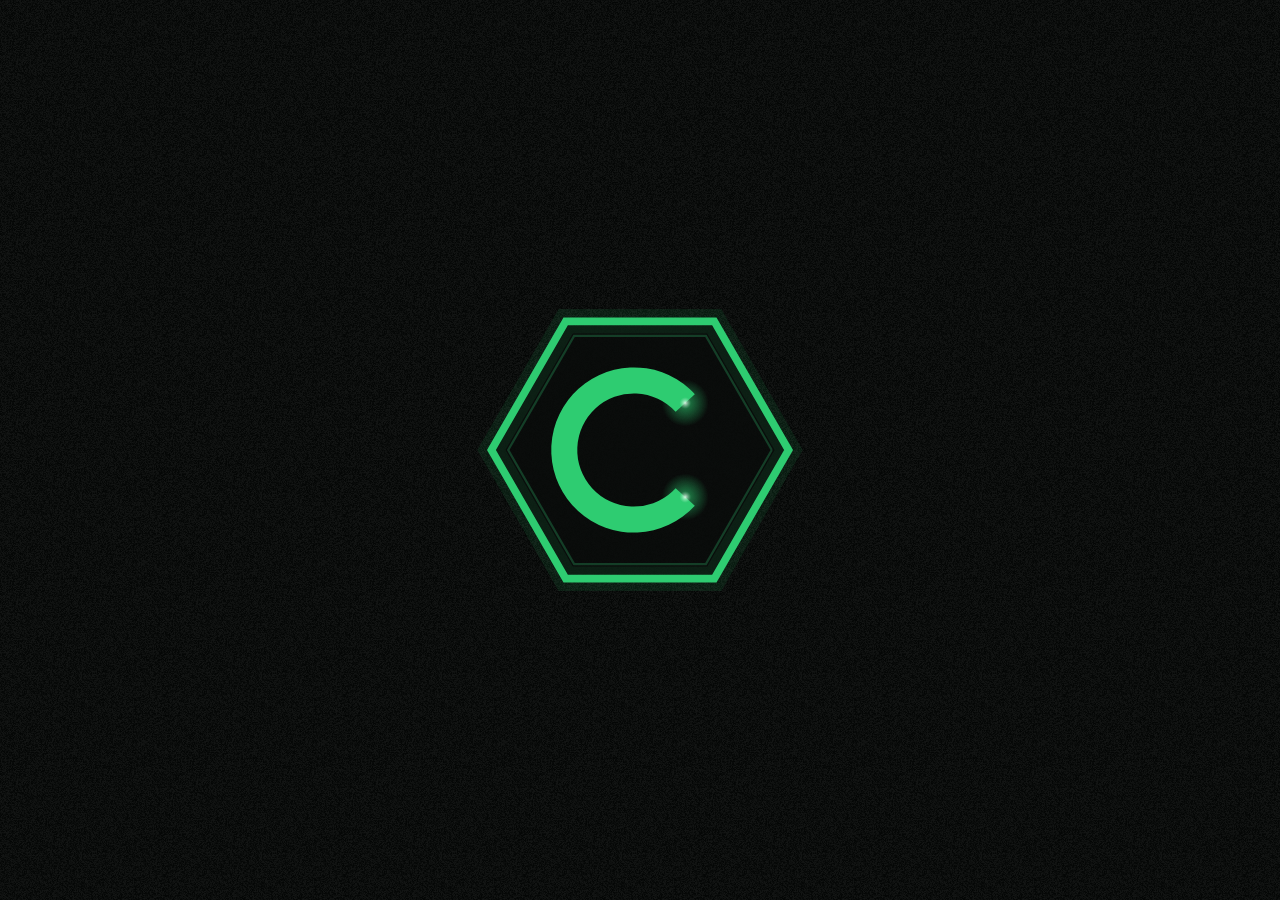
<file: index.html>
<!doctype html>
<html lang="ru">
<head>
<meta charset="utf-8">
<meta name="viewport" content="width=device-width, initial-scale=1">
<meta name="robots" content="noindex">
<title>СИНДИКАТ RP — загрузка</title>
<!--
  Экран загрузки сервера «СИНДИКАТ RP» (sv_loadingurl).
  Браузер игры - Chromium 86 без видеокарты: никакого WebGL, никакого inset,
  aspect-ratio и прочего новее 86-го. Проверка: python build/lscheck.py
  Показ без игры: index.html?demo (имитирует загрузку), ?s=5 - сразу слайд 5.
-->
<link rel="preload" href="fonts/stencil.woff2?v=30768940" as="font" type="font/woff2" crossorigin>
<link rel="preload" href="fonts/ptnarrow-b.woff2?v=0abf7b60" as="font" type="font/woff2" crossorigin>
<link rel="stylesheet" href="css/ls.css?v=c2a1596e">
<link rel="stylesheet" href="css/vig.css?v=84259579">
<link rel="stylesheet" href="css/vig_site.css?v=ec625f1d">
</head>
<body class="intro">

<canvas id="map"></canvas>
<div id="shade"></div>
<div id="grain"></div>
<div id="black"></div>

<div id="ui">
  <div id="pin" class="pin">
    <div class="pin-ring r1"></div><div class="pin-ring r2"></div>
    <div class="pin-cross"></div><div class="pin-dot"></div>
    <div class="pin-tag"><b id="pinName"></b><span id="pinSub"></span><i id="pinXY"></i></div>
  </div>

  <aside id="ident">
    <div id="emb">
      <canvas id="emblem"></canvas>
      <svg id="ring" viewBox="0 0 440 440" aria-hidden="true">
        <path id="ringTrack" d=""/>
        <path id="ringFill" d=""/>
        <g id="ringTicks"></g>
      </svg>
    </div>
    <div id="word"><span class="w-name">СИНДИКАТ</span><span class="w-rp">RP</span></div>
    <div id="wsub">СЕРВЕР РОЛЕВОЙ ИГРЫ · GARRY'S MOD</div>

    <div id="tip"><b>СОВЕТ</b><p id="tipText"></p></div>

    <section id="load">
      <div class="l-head"><span class="l-lbl">ЗАГРУЗКА</span><span id="pct">0<small>%</small></span></div>
      <div id="status">Соединяемся с сервером</div>
      <div id="file">&nbsp;</div>
      <div class="l-bar"><i id="bar"></i></div>
      <div class="l-meta"><span id="mMap">rp_syndicate</span><span id="mSlots"></span><span id="mFiles"></span></div>
    </section>
  </aside>

  <main id="stage">
    <header id="head">
      <div class="h-claim"><b>АВТОРСКИЕ СИСТЕМЫ</b><span>Их нет ни на одном другом сервере — и не будет.</span></div>
      <div class="h-right"><span id="count">01 <em>/ 15</em></span><span id="track">JOELFAZHARI — SYNTHETIC DECEPTION</span><button id="snd" type="button" title="Музыка"><i></i><i></i><i></i><i></i></button></div>
    </header>

    <div id="slide"></div>

    <nav id="chap"></nav>
  </main>
</div>

<audio id="music" src="music.mp3" loop preload="auto"></audio>

<script src="data/mapdata.js?v=51acc4c9"></script>
<script src="data/fp.js?v=7ab3ed8f"></script>
<script src="js/emblem.js?v=1af0d882"></script>
<script src="js/map.js?v=1d3efd63"></script>
<script src="js/slides.js?v=8096868d"></script>
<script src="js/vig1.js?v=6e63d741"></script>
<script src="js/vig2.js?v=c4ba5020"></script>
<script src="js/vig3.js?v=38d4df20"></script>
<!-- схемы с сайта (копия: python build/lssite.py) -->
<script src="data/skills_data.js?v=5e7b464f"></script>
<script src="data/skillart.js?v=19c2fdca"></script>
<script src="js/vig_site.js?v=4e444afc"></script>
<script src="data/phone_data.js?v=2d36e8f9"></script>
<script src="js/realphone.js?v=6a936298"></script>
<script src="js/ls.js?v=68f27710"></script>
</body>
</html>
</file>
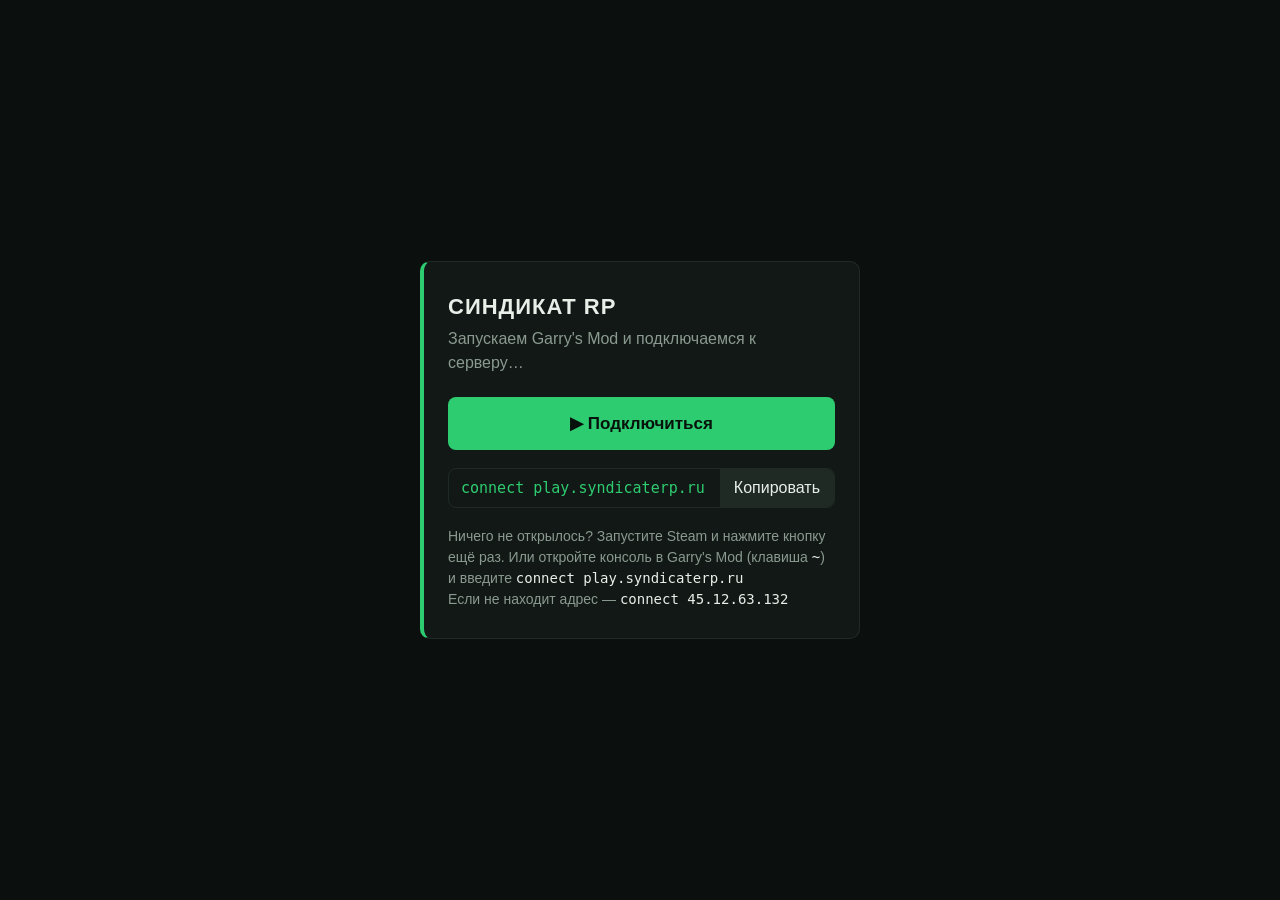
<file: connect.html>
<!doctype html>
<html lang="ru">
<head>
<meta charset="utf-8">
<meta name="viewport" content="width=device-width, initial-scale=1">
<meta name="robots" content="noindex">
<title>СИНДИКАТ RP — подключение</title>
<style>
  :root { --bg: #0b0f0d; --card: #121815; --line: #1f2a24; --text: #e8efe9; --dim: #8a9a90; --em: #2ecc71; }
  * { box-sizing: border-box; }
  body { margin: 0; min-height: 100vh; display: flex; align-items: center; justify-content: center;
         background: var(--bg); color: var(--text); font: 16px/1.5 "Segoe UI", Roboto, Arial, sans-serif; padding: 16px; }
  .card { width: 100%; max-width: 440px; background: var(--card); border: 1px solid var(--line);
          border-left: 4px solid var(--em); border-radius: 10px; padding: 28px 24px; }
  h1 { margin: 0 0 4px; font-size: 22px; letter-spacing: 1px; }
  .sub { color: var(--dim); margin: 0 0 22px; }
  .go { display: block; text-align: center; background: var(--em); color: #06120b; font-weight: 700;
        text-decoration: none; padding: 14px; border-radius: 8px; font-size: 17px; }
  .go:hover { filter: brightness(1.08); }
  .ip { display: flex; margin-top: 18px; border: 1px solid var(--line); border-radius: 8px; overflow: hidden; }
  .ip code { flex: 1; padding: 10px 12px; font: 15px Consolas, monospace; color: var(--em); }
  .ip button { border: 0; background: var(--line); color: var(--text); padding: 0 14px; cursor: pointer; font: inherit; }
  .hint { color: var(--dim); font-size: 14px; margin: 18px 0 0; }
  .hint code { color: var(--text); }
</style>
</head>
<body>
<div class="card">
  <h1>СИНДИКАТ RP</h1>
  <p class="sub">Запускаем Garry's Mod и подключаемся к серверу…</p>
  <a class="go" id="go" href="steam://connect/45.12.63.132:27015">▶ Подключиться</a>
  <div class="ip"><code id="ip">connect play.syndicaterp.ru</code><button id="copy" type="button">Копировать</button></div>
  <p class="hint">Ничего не открылось? Запустите Steam и нажмите кнопку ещё раз.
  Или откройте консоль в Garry's Mod (клавиша <code>~</code>) и введите
  <code>connect play.syndicaterp.ru</code><br>Если не находит адрес — <code>connect 45.12.63.132</code></p>
</div>
<script>
  setTimeout(function () { window.location.href = document.getElementById("go").href; }, 300);
  document.getElementById("copy").onclick = function () {
    var b = this, t = document.getElementById("ip").textContent;
    function done() { b.textContent = "Скопировано"; setTimeout(function () { b.textContent = "Копировать"; }, 1500); }
    if (navigator.clipboard) { navigator.clipboard.writeText(t).then(done, function () {}); }
  };
</script>
</body>
</html>
</file>
<file: css/ls.css>
/* ── СИНДИКАТ RP · экран загрузки ─────────────────────────────────────────
   Браузер игры - Chromium 86 без видеокарты. Никаких inset, aspect-ratio,
   :is(), отдельных translate/rotate/scale, backdrop-filter. Всё, что
   двигается, двигается transform/opacity. Макет - 1920x1080, его целиком
   масштабирует ls.js (fit()), карта под ним - на весь экран.            */

@font-face{font-family:"Syn Stencil";src:url(../fonts/stencil.woff2?v=30768940) format("woff2");font-display:block}
@font-face{font-family:"Syn Handjet";src:url(../fonts/handjet.woff2?v=ffeebf92) format("woff2");font-weight:400;font-display:block}
@font-face{font-family:"Syn Handjet";src:url(../fonts/handjet-sb.woff2?v=c17f1256) format("woff2");font-weight:600;font-display:block}
@font-face{font-family:"Syn PT";src:url(../fonts/ptsans.woff2?v=9b434d8e) format("woff2");font-weight:400;font-display:block}
@font-face{font-family:"Syn PT";src:url(../fonts/ptsans-b.woff2?v=c0efdeb3) format("woff2");font-weight:700;font-display:block}
@font-face{font-family:"Syn Narrow";src:url(../fonts/ptnarrow.woff2?v=c6320a1c) format("woff2");font-weight:400;font-display:block}
@font-face{font-family:"Syn Narrow";src:url(../fonts/ptnarrow-b.woff2?v=0abf7b60) format("woff2");font-weight:700;font-display:block}

:root{
  --bg:#050706; --bg2:#0A0E0C; --panel:rgba(6,9,8,.9);
  --ink:#EEF2EF; --ink2:#A9B4AE; --ink3:#6E7A74; --ink4:#3C4742;
  --line:#16201C; --line2:#22302A; --line3:#2E3F37;
  --em:#2ECC71; --em2:#27AE60; --em3:#1B7A44; --emA:rgba(46,204,113,.14); --emB:rgba(46,204,113,.32);
  --amb:#F1C40F; --red:#E74C3C; --blu:#3278DC; --cyan:#5BC8FF; --paper:#E3DED1;
  --stencil:"Syn Stencil",Impact,sans-serif;
  --hj:"Syn Handjet",Consolas,monospace;
  --pt:"Syn PT",Arial,sans-serif;
  --nar:"Syn Narrow","Arial Narrow",Arial,sans-serif;
  --mono:Consolas,"Lucida Console",monospace;
  --ease:cubic-bezier(.2,.8,.2,1);
  --lx:600px; --ly:1080px;
}
*{margin:0;padding:0;box-sizing:border-box}
html,body{width:100%;height:100%;overflow:hidden;background:var(--bg);color:var(--ink)}
body{font-family:var(--pt);font-size:16px;line-height:1.4;-webkit-font-smoothing:antialiased;
  -webkit-user-select:none;user-select:none;cursor:default}
b,strong{font-weight:700}
button{font:inherit;color:inherit;background:none;border:0;cursor:pointer;outline:0}

/* ── фон: карта, затемнение, зерно ───────────────────────────────────────── */
#map{position:fixed;left:0;top:0;width:100%;height:100%;display:block}
#shade{position:fixed;left:0;top:0;right:0;bottom:0;pointer-events:none;
  background:
    linear-gradient(90deg,rgba(5,7,6,.97) 0,rgba(5,7,6,.93) calc(var(--lx) - 150px),rgba(5,7,6,.55) calc(var(--lx) + 40px),rgba(5,7,6,.40) calc(var(--lx) + 520px),rgba(5,7,6,.16) 78%,rgba(5,7,6,.32) 100%),
    linear-gradient(0deg,rgba(5,7,6,.92) 0,rgba(5,7,6,.35) 17%,rgba(5,7,6,0) 32%,rgba(5,7,6,0) 82%,rgba(5,7,6,.55) 100%);}
#grain{position:fixed;left:0;top:0;right:0;bottom:0;pointer-events:none;opacity:.06;background-repeat:repeat}
#black{position:fixed;left:0;top:0;right:0;bottom:0;pointer-events:none;background:#000;opacity:0;
  transition:opacity .9s ease}
body.intro #black{opacity:0}
body.blackout #black{opacity:.72;transition:opacity .25s steps(3,end)}

/* ── макет ───────────────────────────────────────────────────────────────── */
#ui{position:absolute;left:0;top:0;width:1920px;height:1080px;transform-origin:0 0}

/* левая колонка: знак, имя, загрузка */
#ident{position:absolute;left:64px;top:56px;width:480px;height:968px}
#emb{position:absolute;left:20px;top:28px;width:440px;height:440px;
  transition:transform 1.25s cubic-bezier(.65,0,.2,1)}
#emb:before{content:"";position:absolute;left:-90px;top:-90px;width:620px;height:620px;opacity:0;
  background:radial-gradient(closest-side,rgba(46,204,113,.21),rgba(46,204,113,.075) 48%,rgba(46,204,113,0));transition:opacity 1.4s ease}
body.glow #emb:before{opacity:1}
#emblem{position:absolute;left:-60px;top:-60px;width:560px;height:560px}
#ring{position:absolute;left:0;top:0;width:440px;height:440px;overflow:visible;
  opacity:0;transition:opacity .8s ease .5s}
#ringTrack{fill:none;stroke:var(--line3);stroke-width:1.5}
#ringFill{fill:none;stroke:var(--em);stroke-width:3;stroke-linecap:butt;
  transition:stroke-dashoffset .6s var(--ease)}
#ringTicks line{stroke:var(--ink4);stroke-width:1.5}
#ringTicks .on{stroke:var(--em)}
#ringTicks text{font:600 14px var(--hj);fill:var(--ink3);letter-spacing:.06em}

#word{position:absolute;left:0;top:500px;width:480px;display:flex;align-items:flex-start;
  justify-content:center;white-space:nowrap}
.w-name{font:400 78px/1 var(--stencil);letter-spacing:.05em;color:var(--ink);padding-left:.05em}
.w-rp{margin:6px 0 0 14px;font:700 26px/1 var(--nar);letter-spacing:.06em;color:var(--bg);
  background:var(--em);padding:5px 7px 4px}
#wsub{position:absolute;left:0;top:596px;width:480px;text-align:center;font:700 14px/1 var(--nar);
  letter-spacing:.42em;color:var(--ink3);padding-left:.42em}

#tip{position:absolute;left:0;top:676px;width:480px;padding:2px 0 2px 18px;border-left:2px solid var(--em)}
#tip>b{display:block;font:700 13px/1 var(--nar);letter-spacing:.3em;color:var(--em);margin-bottom:9px}
#tip p{font:17px/1.42 var(--pt);color:var(--ink2);min-height:48px;transition:opacity .45s ease,transform .6s var(--ease)}
#tip p.hide{opacity:0;transform:translateY(6px)}
body.intro #tip{opacity:0}
#tip{transition:opacity .9s ease .4s}
#load{position:absolute;left:0;bottom:0;width:480px}
.l-head{display:flex;justify-content:space-between;align-items:flex-end;margin-bottom:8px}
.l-lbl{font:700 14px/1 var(--nar);letter-spacing:.32em;color:var(--em);padding-bottom:12px}
#pct{font:600 84px/.8 var(--hj);color:var(--ink);font-variant-numeric:tabular-nums}
#pct small{font-size:40px;color:var(--ink3);margin-left:4px}
#status{font:700 19px/1.25 var(--nar);letter-spacing:.06em;text-transform:uppercase;color:var(--ink);
  white-space:nowrap;overflow:hidden;text-overflow:ellipsis;min-height:24px}
#file{margin-top:5px;font:13px/1.3 var(--mono);color:var(--ink3);white-space:nowrap;overflow:hidden;
  text-overflow:ellipsis;min-height:17px}
.l-bar{position:relative;height:3px;margin:14px 0 12px;background:var(--line2);overflow:hidden}
#bar{position:absolute;left:0;top:0;bottom:0;width:100%;background:var(--em);transform-origin:0 50%;
  transform:scaleX(0);transition:transform .6s var(--ease)}
.l-meta{display:flex;justify-content:space-between;font:700 13px/1 var(--nar);letter-spacing:.14em;
  color:var(--ink3);text-transform:uppercase}
.l-meta span:empty{display:none}

/* правая часть: сцена */
#stage{position:absolute;left:656px;top:56px;width:1200px;height:968px}
#head{position:absolute;left:0;top:0;width:1200px;height:30px;display:flex;justify-content:space-between;
  align-items:center;border-bottom:1px solid var(--line2);padding-bottom:12px;height:42px}
.h-claim{display:flex;align-items:baseline;white-space:nowrap}
.h-claim b{font:700 15px/1 var(--nar);letter-spacing:.3em;color:var(--em);margin-right:18px}
.h-claim span{font:16px/1 var(--pt);color:var(--ink2)}
.h-right{display:flex;align-items:center}
#count{font:600 26px/1 var(--hj);color:var(--ink);letter-spacing:.04em;margin-right:22px}
#count em{font-style:normal;color:var(--ink4)}
#track{font:700 12px/1 var(--nar);letter-spacing:.18em;color:var(--ink3);margin-right:12px;white-space:nowrap}
#snd{display:flex;align-items:flex-end;height:18px;width:26px;justify-content:space-between;padding:0 2px}
#snd i{display:block;width:3px;background:var(--em);height:6px;animation:eq 1.1s ease-in-out infinite}
#snd i:nth-child(2){animation-delay:-.4s} #snd i:nth-child(3){animation-delay:-.75s} #snd i:nth-child(4){animation-delay:-.2s}
#snd.off i{animation:none;height:3px;background:var(--ink4)}
@keyframes eq{0%,100%{height:4px}50%{height:17px}}

#slide{position:absolute;left:0;top:70px;width:1200px;height:830px}
#chap{position:absolute;left:0;bottom:0;width:1200px;height:52px;display:flex}
.ch{flex:1 1 0;position:relative;text-align:left;padding:12px 8px 0 0;border-top:1px solid var(--line2);
  color:#4C5852;transition:color .4s}
.ch b{display:block;font:600 16px/1 var(--hj);letter-spacing:.06em;color:inherit}
.ch span{display:block;margin-top:5px;font:700 12px/1 var(--nar);letter-spacing:.12em;color:inherit;
  white-space:nowrap;overflow:hidden;text-overflow:ellipsis}
.ch i{position:absolute;left:0;top:-2px;height:3px;width:100%;background:var(--em);transform-origin:0 50%;
  transform:scaleX(0)}
.ch.done{color:var(--ink3)}
.ch.on{color:var(--ink)} .ch.on b{color:var(--em)}
.ch.on i{transform:scaleX(1);transition:transform linear}

/* ── слайд ───────────────────────────────────────────────────────────────── */
.sl{position:absolute;left:0;top:0;width:1200px;height:830px}
.kick{position:absolute;left:0;top:0;display:flex;align-items:center;white-space:nowrap}
.kick b{font:600 22px/1 var(--hj);color:var(--em);letter-spacing:.04em;margin-right:14px}
.kick span{font:700 15px/1 var(--nar);letter-spacing:.34em;color:var(--ink2)}
.kick i{display:block;width:44px;height:1px;background:var(--line3);margin:0 14px 0 0}
.ttl{position:absolute;left:-4px;top:30px;width:1210px;font:400 120px/1 var(--stencil);letter-spacing:.02em;
  color:var(--ink);white-space:nowrap;overflow:hidden;padding:4px 0 10px}
.ttl .tl{display:inline-block;transform:translateY(110%);transition:transform .8s var(--ease)}
.ttl .sp{display:inline-block;width:.32em}
.txt{position:absolute;left:0;top:200px;width:420px}
.lead{font:21px/1.48 var(--pt);color:var(--ink);opacity:0;transform:translateY(14px);
  transition:opacity .7s ease .25s,transform .9s var(--ease) .25s}
.lead em{font-style:normal;color:var(--em)}
.facts{list-style:none;margin-top:30px;border-top:1px solid var(--line2)}
.facts li{display:flex;align-items:center;padding:14px 0 13px;border-bottom:1px solid var(--line2);
  opacity:0;transform:translateY(10px);transition:opacity .6s ease,transform .8s var(--ease)}
.facts li b{flex:0 0 148px;font:600 46px/.9 var(--hj);color:var(--em);letter-spacing:.01em;white-space:nowrap}
.facts li b small{font-size:26px;margin-left:3px;color:var(--em2)}
.facts li span{font:700 14.5px/1.3 var(--nar);letter-spacing:.07em;text-transform:uppercase;color:var(--ink2)}

.vig{position:absolute;left:470px;top:200px;width:730px;height:560px;opacity:0;
  transform:translateY(16px);transition:opacity .7s ease .15s,transform 1s var(--ease) .15s}
.vig-in{position:absolute;left:0;top:0;width:730px;height:530px;background:var(--panel);
  border:1px solid var(--line2);overflow:hidden}
.vig-in:before{content:"";position:absolute;left:0;top:0;right:0;bottom:0;pointer-events:none;
  background-image:linear-gradient(rgba(46,204,113,.035) 1px,transparent 1px),linear-gradient(90deg,rgba(46,204,113,.035) 1px,transparent 1px);
  background-size:24px 24px;background-position:-1px -1px}
.vig-in>svg{position:absolute;left:0;top:0;width:730px;height:530px;overflow:hidden}
.vig .cn{position:absolute;width:16px;height:16px;border-color:var(--em);border-style:solid;border-width:0}
.vig .cn.a{left:-5px;top:-5px;border-left-width:2px;border-top-width:2px}
.vig .cn.b{right:-5px;top:-5px;border-right-width:2px;border-top-width:2px}
.vig .cn.c{left:-5px;bottom:25px;border-left-width:2px;border-bottom-width:2px}
.vig .cn.d{right:-5px;bottom:25px;border-right-width:2px;border-bottom-width:2px}
.vig figcaption{position:absolute;left:0;bottom:0;width:730px;height:22px;display:flex;align-items:flex-end;
  font:15px/1 var(--pt);color:var(--ink3);white-space:nowrap}
.vig figcaption b{font:700 13px/1 var(--nar);letter-spacing:.24em;color:var(--em);margin-right:12px}

.sl.in .ttl .tl{transform:translateY(0)}
.sl.in .lead{opacity:1;transform:translateY(0)}
.sl.in .facts li{opacity:1;transform:translateY(0)}
.sl.in .vig{opacity:1;transform:translateY(0)}
.sl .kick{opacity:0;transform:translateX(-14px);transition:opacity .5s ease,transform .7s var(--ease)}
.sl.in .kick{opacity:1;transform:translateX(0)}
.sl.out .kick,.sl.out .lead,.sl.out .facts li,.sl.out .vig{opacity:0;transition:opacity .35s ease;transition-delay:0s}
.sl.out .ttl .tl{transform:translateY(-110%);transition:transform .45s cubic-bezier(.6,0,.9,.4);transition-delay:0s}

/* ── булавка места на карте ──────────────────────────────────────────────── */
.pin{position:absolute;left:760px;top:846px;width:0;height:0;opacity:0;transition:opacity .5s ease}
.pin.on{opacity:1}
.pin-dot{position:absolute;left:-6px;top:-6px;width:12px;height:12px;background:var(--em);
  box-shadow:0 0 0 3px rgba(5,7,6,.9),0 0 18px 2px rgba(46,204,113,.55);transform:rotate(45deg)}
.pin-cross{position:absolute;left:-46px;top:-46px;width:92px;height:92px;border:1px solid rgba(46,204,113,.5);
  border-radius:50%}
.pin-cross:before,.pin-cross:after{content:"";position:absolute;background:rgba(46,204,113,.5)}
.pin-cross:before{left:45px;top:-12px;width:1px;height:114px}
.pin-cross:after{top:45px;left:-12px;height:1px;width:114px}
.pin-ring{position:absolute;left:-46px;top:-46px;width:92px;height:92px;border:2px solid var(--em);
  border-radius:50%;opacity:0}
.pin.on .pin-ring{animation:ping 2.4s cubic-bezier(.2,.6,.3,1) infinite}
.pin.on .pin-ring.r2{animation-delay:1.2s}
@keyframes ping{0%{transform:scale(.15);opacity:.9}100%{transform:scale(1.9);opacity:0}}
.pin-tag{position:absolute;left:70px;top:-30px;white-space:nowrap;padding-left:14px;
  border-left:2px solid var(--em)}
.pin-tag b{display:block;font:700 19px/1.1 var(--nar);letter-spacing:.14em;color:var(--ink);text-transform:uppercase}
.pin-tag span{display:block;margin-top:4px;font:15px/1.2 var(--pt);color:var(--ink2)}
.pin-tag i{display:block;margin-top:5px;font:600 15px/1 var(--hj);font-style:normal;color:var(--ink3);letter-spacing:.08em}
.pin.secret .pin-tag b{color:var(--ink)}
.pin.secret .pin-dot{background:var(--red);box-shadow:0 0 0 3px rgba(5,7,6,.9),0 0 18px 2px rgba(231,76,60,.5)}
.pin.secret .pin-ring{border-color:var(--red)}
.pin.secret .pin-cross{border-color:rgba(231,76,60,.5)}
.pin.secret .pin-cross:before,.pin.secret .pin-cross:after{background:rgba(231,76,60,.5)}
.pin .rd{display:inline-block;background:var(--ink);height:.8em;vertical-align:-.05em;margin-right:6px}

/* ── вступление ──────────────────────────────────────────────────────────── */
body.intro #word .w-name,body.intro #word .w-rp,body.intro #wsub,body.intro #load,
body.intro #head,body.intro #chap,body.intro #pin{opacity:0}
#word .w-name,#word .w-rp,#wsub,#load,#head,#chap{transition:opacity .9s ease,transform 1s var(--ease)}
body.intro #word .w-name{transform:translateY(18px)}
body.intro #word .w-rp{transform:translateY(18px)}
body.intro #load{transform:translateY(20px)}
body.intro #head{transform:translateY(-10px)}
body.intro #chap{transform:translateY(12px)}
body.docked #ring{opacity:1}
#word .w-rp{transition-delay:.15s} #wsub{transition-delay:.25s} #load{transition-delay:.35s}
#head{transition-delay:.3s} #chap{transition-delay:.45s}

/* проверка кадром: ?still - без переходов, ?maponly - только карта */
.still *,.still *:before,.still *:after{transition-duration:0s!important;transition-delay:0s!important}
.maponly #ui,.maponly #shade,.maponly #grain{display:none}
#tip p b{color:var(--ink);font-weight:700}
/* телефон с сайта: в игре мышь на экране загрузки выключена - подсказку «нажми на значок» не показываем */
.rp-hint{display:none}
</file>
<file: css/vig.css>
/* ── примеры на слайдах (SVG 730x530) ─────────────────────────────────────
   Шаги - классы p1, p2, ... на корневом svg (ставит run() из js/vig*.js).
   В SVG у трансформаций по умолчанию transform-box: view-box, поэтому
   вращение вокруг своей оси - через transform-box: fill-box.            */
svg text{font-family:var(--nar)}
.vh-l{font:700 13px var(--nar);letter-spacing:.2em;fill:var(--ink2)}
.vh-r{font:700 13px var(--nar);letter-spacing:.2em;fill:var(--em)}
.v-t{font:700 14px var(--nar);letter-spacing:.15em;fill:var(--ink)}
.v-d{font:700 11.5px var(--nar);letter-spacing:.14em;fill:var(--ink3)}
.v-t .v-d{font-size:11.5px}
@keyframes flow{from{stroke-dashoffset:18}to{stroke-dashoffset:0}}
@keyframes blink{50%{opacity:.15}}
@keyframes spin{to{transform:rotate(360deg)}}

/* 1. судмедэксперт. Действие 1 - стол лаборатории */
.fx-lbl{font:700 5.5px var(--nar);fill:#2A2E2B}
.fx-lbl2{font:700 8px var(--nar);letter-spacing:.12em;fill:var(--ink3)}
.fx-lbl3{font:700 9px var(--nar);letter-spacing:.14em;fill:#DDE6E1}
.fx-scrt{font:700 9px var(--nar);letter-spacing:.12em;fill:var(--ink3);transition:fill .4s}
.al .fx-scrt{fill:var(--em)}
.fx-half{transform:translateY(7px);transition:transform 1.2s cubic-bezier(.4,0,.2,1)}
.al .fx-half{transform:translateY(0)}
.fx-dl{font:700 8.5px var(--nar);letter-spacing:.12em;fill:var(--ink3)}
.fx-dv{font:600 18px var(--hj);fill:var(--em)}
.fx-dv2{font:600 11px var(--hj);fill:var(--em)}
.fx-dv3{font:600 12.5px var(--hj);fill:var(--em)}
.fx-tmp{fill:var(--amb)}
.fx-well{fill:#2A3731;transition:fill .3s} .fx-well.on{fill:var(--em)}
.fx-tag{font:700 10px var(--nar);letter-spacing:.14em;fill:var(--ink3);transition:fill .4s}
.km .fx-tkm,.al .fx-tal{fill:var(--em)}
.fx-sn{font:600 14px var(--hj);fill:var(--ink4)}
.fx-stt{font:700 12px var(--nar);letter-spacing:.14em;fill:var(--ink3)}
.fx-sd{font:12.5px var(--pt);fill:var(--ink4)}
.fx-st.on .fx-sn{fill:var(--em)} .fx-st.on .fx-stt{fill:var(--ink)} .fx-st.on .fx-sd{fill:var(--ink2)}
.fx-print{opacity:0;transition:opacity 4.5s ease .4s}
.a1on .fx-print{opacity:.92}
.fx-fume path,.fx-steam path{opacity:0}
.a1on .fx-fume path{animation:heat 1.6s ease-in-out infinite}
.a1on .fx-fume path:nth-child(2){animation-delay:.55s} .a1on .fx-fume path:nth-child(3){animation-delay:1.05s}
.a1on .fx-steam path{animation:heat 1.3s ease-in-out infinite} .a1on .fx-steam path:nth-child(2){animation-delay:.65s}
.fx-bub circle{fill:#fff;opacity:0}
.a1on .fx-bub circle{animation:bub 1s ease-in infinite}
.a1on .fx-bub circle:nth-child(2){animation-delay:.3s} .a1on .fx-bub circle:nth-child(3){animation-delay:.55s} .a1on .fx-bub circle:nth-child(4){animation-delay:.8s}
@keyframes bub{0%{opacity:0;transform:translateY(0)}20%{opacity:.8}100%{opacity:0;transform:translateY(-16px)}}
.fx-flame{transform-origin:184px 352px}
.a1on .fx-flame{animation:flame .16s ease-in-out infinite alternate}
@keyframes flame{from{transform:scale(1,1)}to{transform:scale(.9,1.09)}}
.fx-bar{transform-box:fill-box;transform-origin:50% 50%}
.a1on .fx-bar{animation:bar .24s linear infinite}
@keyframes bar{0%{transform:scaleX(1)}50%{transform:scaleX(.12)}100%{transform:scaleX(1)}}
.fx-vortex{transform-origin:348px 316px}
.a1on .fx-vortex{animation:vtx .5s ease-in-out infinite alternate}
@keyframes vtx{from{transform:scaleX(.88)}to{transform:scaleX(1.06)}}
.a1on .fx-rotor{animation:spin .42s linear infinite}
.fx-blur{opacity:0;transition:opacity 1s} .a1on .fx-blur{opacity:.45}
.fx-drop{opacity:0}
.drop .fx-drop{animation:drop .55s cubic-bezier(.5,0,1,1) forwards}
@keyframes drop{0%{opacity:1;transform:translateY(0)}90%{opacity:1;transform:translateY(40px)}100%{opacity:0;transform:translateY(42px)}}
.fx-km{transition:fill .7s ease,fill-opacity .7s ease}
.km .fx-km{fill:#E75480;fill-opacity:.9}
/* наезд камерой в КЦА-45: стол уходит в кадр, след и дактокарта выходят из камеры */
.fx-a1{transform-origin:75px 262px;transition:transform .95s cubic-bezier(.6,0,.4,1),opacity .45s ease .45s}
.act2 .fx-a1{transform:scale(3.4);opacity:0}
.a1off .fx-a1{display:none}
.fx-a2{opacity:0;transform:scale(.16);transform-origin:75px 262px;transition:transform .9s cubic-bezier(.25,.1,.2,1) .3s,opacity .35s ease .3s}
.act2 .fx-a2{opacity:1;transform:scale(1)}
/* Действие 2 - дактилоскопия */
.fx-trace{opacity:1}
.fx-scan{opacity:0}
.p2 .fx-scan{animation:fxscan 1.35s cubic-bezier(.45,0,.55,1) forwards}
@keyframes fxscan{0%{opacity:0;transform:translateY(0)}8%{opacity:1}92%{opacity:1}100%{opacity:0;transform:translateY(278px)}}
.mn .ml{fill:none;stroke:var(--em);stroke-width:1.2;opacity:.75;transition:stroke-dashoffset .45s ease}
.mn.on .ml{stroke-dashoffset:0!important}
.mn .mc{fill:none;stroke:var(--em);stroke-width:2;transform-box:fill-box;transform-origin:50% 50%;transform:scale(0);
  transition:transform .35s cubic-bezier(.3,1.6,.5,1)}
.mn .mc2{stroke:#14824A;stroke-width:2.2}
.mn.on .mc{transform:scale(1)}
.mn .mnum{font:600 14px var(--hj);fill:var(--em);opacity:0;transition:opacity .3s}
.mn.on .mnum{opacity:1}
.cell{fill:none;stroke:#2E3F37;transition:fill .25s,stroke .25s}
.cell.on{fill:var(--em);stroke:var(--em)}
.fx-cnt{font:600 46px var(--hj);fill:var(--ink)}
.fx-of{font-size:26px;fill:var(--ink4)}
.fx-cardtx{font:700 10px var(--nar);letter-spacing:.1em;fill:#6A665C}
.fx-card rect:first-child{transition:stroke .4s,stroke-width .4s}
.p4 .fx-card rect:first-child{stroke:var(--em);stroke-width:3}
.fx-verd{opacity:0;transform:translateY(10px);transition:opacity .5s ease,transform .6s var(--ease)}
.p4 .fx-verd{opacity:1;transform:translateY(0)}
.fx-v1{font:400 23px var(--stencil);letter-spacing:.03em;fill:var(--em)}

/* 2. АЭС */
.rod{opacity:.28;transition:opacity 1.9s ease}
.p1 .rod{opacity:1}
.np-glow{opacity:.06;transition:opacity 2.2s ease}
.p1 .np-glow{opacity:.95;animation:cher 2.6s ease-in-out 2.2s infinite}
@keyframes cher{50%{opacity:.7}}
.np-ctl{transition:transform 1.9s cubic-bezier(.5,0,.3,1)}
.p1 .np-ctl{transform:translateY(-150px)}
.np-steam,.np-cond,.np-pw{stroke-dasharray:9 9;opacity:0;transition:opacity .6s}
.p2 .np-steam,.p2 .np-cond{opacity:1;animation:flow .45s linear infinite}
.p3 .np-pw{opacity:1;animation:flow .35s linear infinite}
.np-bl{stroke-dasharray:2 3;opacity:.45;transition:opacity 1s}
.p2 .np-bl{opacity:1;animation:bl .09s linear infinite}
@keyframes bl{from{stroke-dashoffset:5}to{stroke-dashoffset:0}}
.np-g{font:400 28px var(--stencil);fill:var(--ink)}
.np-sc{font:600 14px var(--hj);fill:var(--ink3)}
.np-read .np-mw{font:600 40px var(--hj);fill:var(--ink)}
.np-read .np-u{font:600 20px var(--hj);fill:var(--ink3)}
.np-v{font:600 19px var(--hj);fill:var(--ink)}
.np-st{fill:var(--em)}
.np-spent{font:700 12px var(--nar);letter-spacing:.14em;fill:var(--red);opacity:0;transition:opacity .3s}
.p4 .np-spent{opacity:1;animation:blink .6s steps(2) 3}
.p5 .np-spent{opacity:0;animation:none}
.np-r7{transition:transform 1s cubic-bezier(.5,0,.4,1) .7s,opacity .5s ease 1.3s}
.np-r7 rect{transition:fill .3s}
.p4 .np-r7 rect{fill:#8A3226;opacity:1}
.p4 .np-r7{transform:translateY(-250px);opacity:0}
.np-r7n{transform:translateY(-250px);opacity:0;transition:transform 1.1s cubic-bezier(.3,0,.2,1),opacity .4s}
.p5 .np-r7n{transform:translateY(0);opacity:1}

/* 3. городская сеть */
.gr-v{font:600 19px var(--hj);fill:var(--ink)}
.gr-src{fill:var(--em)}
.gr-warn{font:700 12.5px var(--nar);letter-spacing:.16em;fill:var(--red);opacity:0}
.p4 .gr-warn{opacity:1;animation:blink .5s steps(2) infinite}
.p6 .gr-warn{opacity:0;animation:none}
.gr-d1{font:600 21px var(--hj);fill:#44504A;transition:fill .2s}
.gr-d2{font:600 16px var(--hj);fill:var(--ink4)}
.p2 .gr-d1{fill:var(--em)} .p2 .gr-d2{fill:var(--ink3)}
.p5 .gr-d1{fill:var(--red)}
.p7 .gr-d1{fill:var(--em)}
.gr-lamp{transition:fill .15s,stroke .15s}
.p2 .gr-lamp{fill:var(--em);stroke:#9BF0BF}
.p5 .gr-lamp{fill:#2A3731;stroke:#48565E}
.p6 .gr-lamp{fill:var(--amb);stroke:#FBE68A}
.p7 .gr-lamp{fill:var(--em);stroke:#9BF0BF}
.gr-fan{transform-origin:597px 358px;animation:spin .42s linear infinite;animation-play-state:paused}
.p2 .gr-fan{animation-play-state:running}
.p5 .gr-fan{animation-play-state:paused}
.p7 .gr-fan{animation-play-state:running}
.gr-flow{stroke-dasharray:8 10;opacity:0;animation:flow .4s linear infinite}
.p2 .gr-flow{opacity:1} .p5 .gr-flow{opacity:0} .p7 .gr-flow{opacity:1}
.gr-spark{opacity:0;transform-box:fill-box;transform-origin:50% 50%}
.p2 .gr-spark{animation:spark .55s ease-out}
@keyframes spark{0%{opacity:1;transform:scale(.5)}100%{opacity:0;transform:scale(1.4)}}
.gr-dark{opacity:0;transition:opacity .25s}
.p5 .gr-dark{opacity:.66} .p6 .gr-dark{opacity:.3} .p7 .gr-dark{opacity:0;transition:opacity .6s}
.gr-bo{font:400 70px var(--stencil);letter-spacing:.08em;fill:var(--red);opacity:0}
.gr-bo2{font:16px var(--pt);fill:var(--ink2);opacity:0}
.p5 .gr-bo,.p5 .gr-bo2{opacity:1;animation:bo .9s steps(1) 1}
.p7 .gr-bo,.p7 .gr-bo2{opacity:0;animation:none;transition:opacity .4s}
@keyframes bo{0%{opacity:1}12%{opacity:.1}24%{opacity:1}36%{opacity:.3}48%{opacity:1}}

/* 4. денежные принтеры */
.pr-head{opacity:0}
.p1 .pr-head{opacity:1}
.p2 .pr-head{opacity:0;transition:opacity .3s}
.pr-wet{transition:opacity 1.7s ease}
.p2 .pr-wet{opacity:0}
.pr-heat path{stroke:var(--amb);stroke-width:2;fill:none;opacity:0}
.p2 .pr-heat path{animation:heat 1.1s ease-in-out infinite}
.p2 .pr-heat path:nth-child(2){animation-delay:.3s}
.p2 .pr-heat path:nth-child(3){animation-delay:.6s}
.p2 .pr-heat path:nth-child(4){animation-delay:.15s}
.p3 .pr-heat path{animation:none;opacity:0}
@keyframes heat{0%{opacity:0;transform:translateY(0)}40%{opacity:.8}100%{opacity:0;transform:translateY(-26px)}}
.pr-cut{opacity:0;transition:opacity .2s ease .75s}
.p3 .pr-cut{opacity:1}
.p4 .pr-cut{opacity:0;transition-delay:0s}
.pr-bg{transition:opacity .3s ease 1s}
.p3 .pr-bg{opacity:0}
.pr-note{transition:transform .55s cubic-bezier(.3,1.4,.5,1) 1s}
.p3 .pr-n0{transform:translate(-8px,-6px)} .p3 .pr-n1{transform:translate(8px,-6px)}
.p3 .pr-n2{transform:translate(-8px,0)} .p3 .pr-n3{transform:translate(8px,0)}
.p3 .pr-n4{transform:translate(-8px,6px)} .p3 .pr-n5{transform:translate(8px,6px)}
.p4 .pr-note{transition:transform .6s cubic-bezier(.6,0,.3,1) 0s}
.p4 .pr-n0{transform:translate(61px,57px)} .p4 .pr-n1{transform:translate(-61px,55.5px)}
.p4 .pr-n2{transform:translate(61px,-1.5px)} .p4 .pr-n3{transform:translate(-61px,-3px)}
.p4 .pr-n4{transform:translate(61px,-61.5px)} .p4 .pr-n5{transform:translate(-61px,-63px)}
.pr-band{opacity:0;transition:opacity .25s ease .55s}
.p4 .pr-band{opacity:1}
.pr-sheet{transform-origin:365px 144px;transition:transform .75s cubic-bezier(.6,0,.9,.5),opacity .3s ease .5s}
.p4b .pr-sheet{transform:translate(296px,228px) scale(.14);opacity:0}
.pr-den{font:600 23px var(--hj);fill:#1E6B43}
.pr-bn{font:700 8px var(--nar);letter-spacing:.24em;fill:#2F7A52}
.pr-ser{font:600 10px var(--hj);fill:#B03A2E;letter-spacing:.04em}
.pr-big{font:600 32px var(--hj);fill:var(--ink)}
.pr-disp{font:600 14px var(--hj);fill:var(--em);letter-spacing:.06em}
.pr-pc{font:600 15px var(--hj);fill:var(--ink2)}
.pr-led{transition:fill .2s}
.p1:not(.p2) .pr-P40 .pr-led,.p2:not(.p3) .pr-D20 .pr-led,.p3 .pr-C15 .pr-led{fill:var(--em);animation:blink .5s steps(2) infinite}
.p5 .pr-C15 .pr-led{fill:var(--amb)}
.pr-roll{transform-origin:70px 252px}
.p1:not(.p2) .pr-roll{animation:spin 1.1s linear infinite}
.pr-carr{transition:none}
.p1:not(.p2) .pr-carr{animation:carr .55s ease-in-out infinite alternate}
@keyframes carr{to{transform:translateX(136px)}}
.pr-stack{opacity:.35;transition:opacity .4s ease 2.2s}
.p1 .pr-stack{opacity:1}
.pr-rol{transform-box:fill-box;transform-origin:50% 50%}
.p2:not(.p3) .pr-rol{animation:spin .7s linear infinite}
.pr-dryh{opacity:0}
.p2:not(.p3) .pr-dryh{animation:heat 1s ease-in-out infinite}
.p3 .pr-blade{animation:chop .3s ease-in-out 3}
@keyframes chop{50%{transform:translateY(30px)}}
.pr-b8{opacity:0;transition:opacity .3s ease .7s}
.p4b .pr-b8{opacity:1}
.pr-err{font:700 12.5px var(--nar);letter-spacing:.12em;fill:var(--amb);opacity:0}
.p5 .pr-err{opacity:1;animation:blink .7s steps(2) infinite}
.pr-cb{transition:fill .3s}
.p5 .pr-c3 .pr-cb{fill:var(--red)}
.p5 .pr-c3 .pr-pc{fill:var(--red)}

/* 5. телефон и казино */
.ph-time{font:600 14px var(--hj);fill:#DDE6E1}
.app-l{font:700 9.5px var(--nar);fill:#DDE6E1;letter-spacing:.01em}
.scr-home,.scr-cas{transition:transform .45s var(--ease),opacity .35s ease}
.scr-cas{transform:translateX(232px)}
.p2 .scr-cas{transform:translateX(0)} .p2 .scr-home{transform:translateX(-90px);opacity:0}
.p8 .scr-cas{transform:translateX(232px)} .p8 .scr-home{transform:translateX(0);opacity:1}
.tap-r{fill:none;stroke:#fff;stroke-width:2;opacity:0;transform-box:fill-box;transform-origin:50% 50%}
.tap-d{fill:#fff;opacity:0}
.tapA .tA .tap-r,.tapB .tB .tap-r,.tapC .tC .tap-r{animation:tapr .55s ease-out}
.tapA .tA .tap-d,.tapB .tB .tap-d,.tapC .tC .tap-d{animation:tapd .55s ease-out}
@keyframes tapr{0%{opacity:.9;transform:scale(.4)}100%{opacity:0;transform:scale(1.5)}}
@keyframes tapd{0%{opacity:.6}100%{opacity:0}}
.cs-h{font:700 16px var(--nar);letter-spacing:.14em;fill:var(--ink)}
.cs-bal{font:600 16px var(--hj);fill:var(--em)}
.cs-tab{font:700 10.5px var(--nar);letter-spacing:.06em;fill:var(--ink2)}
.cs-tab.on{fill:#06110B}
.cr-m{font:600 46px var(--hj);fill:var(--ink)}
.cr-s{font:700 10px var(--nar);letter-spacing:.16em;fill:var(--ink3)}
.p3 .cr-s{fill:var(--em)} .p4 .cr-m,.p4 .cr-s{fill:var(--red)}
.cs-hi{font:600 12px var(--hj)}
.cs-l{font:700 11px var(--nar);letter-spacing:.14em;fill:var(--ink3)}
.cs-bet{font:600 16px var(--hj);fill:var(--ink)}
.cr-btn rect{fill:var(--em);transition:fill .2s}
.cr-bt{font:700 14px var(--nar);letter-spacing:.1em;fill:#06110B}
.p3 .cr-btn rect{fill:#0E2A1B;stroke:var(--em)} .p3 .cr-bt{fill:var(--em)}
.p4 .cr-line{stroke:var(--red)} .p4 .cr-fill{fill:var(--red)} .p4 .cr-dot{fill:var(--red)}
.cr-win{opacity:0;transform:translateY(-16px);transition:opacity .3s,transform .4s var(--ease)}
.p3 .cr-win{opacity:1;transform:translateY(0)} .p5 .cr-win{opacity:0}
.cs-wt{font:700 11px var(--nar);letter-spacing:.12em;fill:var(--em)}
.cs-wv{font:600 16px var(--hj);fill:var(--ink)}
.toast{opacity:0;transform:translateY(12px);transition:opacity .45s ease,transform .6s var(--ease)}
.p1 .ta1,.p5 .ta2,.p6 .ta3,.p7 .ta4{opacity:1;transform:translateY(0)}
.ts-t{font:700 11.5px var(--nar);letter-spacing:.14em;fill:var(--ink)}
.ts-w{font:11px var(--pt);fill:var(--ink3)}
.ts-x{font:14px var(--pt);fill:var(--ink2)}

/* 6. банкомат */
.at-bn{font:700 15px var(--nar);letter-spacing:.12em;fill:var(--ink)}
.as,.ts{opacity:0;transition:opacity .22s ease}
.as.on,.ts.on{opacity:1}
.as-s{font:700 10.5px var(--nar);letter-spacing:.14em;fill:#8FA89B}
.as-b{font:700 14px var(--nar);letter-spacing:.1em;fill:#E3F7EA}
.as-o{font:600 16px var(--hj);fill:#E3F7EA}
.as-o.as-sel{fill:var(--em)}
.pd{opacity:0} .pd.on{opacity:1}
.as-spin{transform-origin:186px 222px;animation:spin .8s linear infinite}
.k-d{font:700 15px var(--nar);fill:#101412}
.k-f{font:700 10px var(--nar);letter-spacing:.06em;fill:#0A0C0B}
.key{transition:transform .08s}
.key.kp{transform:translateY(2px)}
.key.kp rect{stroke:var(--em);stroke-width:2.5}
.sk.kp{fill:var(--em)}
.at-card{transform-origin:398px 64px;transition:transform 1s cubic-bezier(.6,0,.3,1),opacity .25s ease .85s}
.p1 .at-card{transform:translate(-158px,350px) scale(.19);opacity:0}
.p7 .at-card{transform:none;opacity:1;transition:transform .9s cubic-bezier(.3,0,.2,1) .15s,opacity .2s ease}
.p7 .at-cl{opacity:1}
.at-lamp{animation:blink .6s steps(2) infinite}
.p1 .at-lamp{animation:none;opacity:.25}
.p7 .at-lamp{animation:blink .4s steps(2) infinite;opacity:1}
.at-edge{opacity:0;transform:translateY(14px);transition:opacity .2s,transform .5s var(--ease)}
.p7 .at-edge{opacity:1;transform:translateY(0)}
.at-shut{transform-box:fill-box;transform-origin:50% 0;transition:transform .5s ease}
.p5 .at-shut{transform:scaleY(0)}
.at-cash{transition:transform .9s cubic-bezier(.2,.8,.2,1) .35s}
.p5 .at-cash{transform:translateY(36px)}
.at-den{font:600 13px var(--hj);fill:#1E6B43}
.rc-h{font:700 12px var(--nar);letter-spacing:.12em;fill:#1A1D1B}
.rc-t{font:600 14px var(--hj);fill:#2A2E2B}

/* 7. оплата картой */
.ts-l{font:700 11px var(--nar);letter-spacing:.14em;fill:#9FB3A8}
.ts-sum{font:600 32px var(--hj);fill:#F2F5F3}
.ts-ok{font:700 14px var(--nar);letter-spacing:.18em;fill:var(--em)}
.ts-bar{transform-box:fill-box;transform-origin:0 50%;transform:scaleX(0)}
.p2 .ts-bar{transform:scaleX(1);transition:transform 1.2s linear}
.tp{fill:none;stroke:#56645D;stroke-width:1.5} .tp.on{fill:var(--em);stroke:var(--em)}
.tm-brand{font:700 10px var(--nar);letter-spacing:.24em;fill:var(--ink3)}
.tm-wave path{opacity:0}
.p2 .tm-wave path{animation:wave 1s ease-out infinite}
.p2 .tm-wave path:nth-child(2){animation-delay:.15s} .p2 .tm-wave path:nth-child(3){animation-delay:.3s}
.p3 .tm-wave path{animation:none;opacity:0}
@keyframes wave{0%{opacity:0}30%{opacity:.95}100%{opacity:0}}
.tm-cf{transform-origin:418px 108px;transition:transform .8s cubic-bezier(.3,0,.2,1),opacity .3s ease}
.p1 .tm-cf{transform:translate(-262px,-52px) rotate(-9deg) scale(.78)}
.p3 .tm-cf{transform:none}
.p4 .tm-cf{transform:translate(-236px,300px) rotate(90deg) scale(.36);opacity:0;transition:transform .7s cubic-bezier(.5,0,.3,1),opacity .25s ease .5s}
.p7 .tm-cf{transform:none;opacity:1}
.tm-cb{opacity:0;transform:translateY(62px);transition:transform .6s ease .25s,opacity .2s ease .25s}
.p4 .tm-cb{opacity:1;transform:translateY(0)}
.p6 .tm-cb{opacity:0;transform:translateY(62px);transition-delay:.5s}
.tm-bill{transition:opacity .4s}
.p4 .tm-bill{opacity:0}
.tr-rail{fill:#22302A;transition:fill .3s}
.tr rect:first-child{transition:stroke .3s}
.tr.on .tr-rail{fill:var(--em)} .tr.on rect:first-child{stroke:#2E5A42}
.tr-ic{color:#56645D;transition:color .3s} .tr.on .tr-ic{color:var(--em)}
.tr-t{font:700 13px var(--nar);letter-spacing:.14em;fill:var(--ink3);transition:fill .3s}
.tr-x{font:13.5px var(--pt);fill:var(--ink4);transition:fill .3s}
.tr.on .tr-t{fill:var(--ink)} .tr.on .tr-x{fill:var(--ink2)}

/* 8. заправки */
.fu-az{font:400 30px var(--stencil);fill:var(--ink)}
.fu-sum{font:600 42px var(--hj);fill:var(--em)}
.fu-l{font:600 34px var(--hj);fill:var(--ink)}
.fu-p{font:600 17px var(--hj);fill:var(--ink2)}
.fg rect{transition:fill .2s,stroke .2s}
.p2 .fg1 rect{fill:var(--em);stroke:var(--em)} .p2 .fg1 text{fill:#06110B}
.fg-s{font:700 9px var(--nar);letter-spacing:.1em;fill:var(--ink3)}
.fg-n{font:600 17px var(--hj);fill:var(--ink)}
.fu-paid{font:700 12px var(--nar);letter-spacing:.16em;fill:var(--em);opacity:0;transition:opacity .3s}
.p3 .fu-paid{opacity:1}
.fu-flow{stroke-dasharray:6 8;opacity:0}
.p2 .fu-flow{opacity:1;animation:flow .35s linear infinite} .p3 .fu-flow{opacity:0}
.fu-st{font:700 11.5px var(--nar);letter-spacing:.14em;fill:var(--amb)}
.p2 .fu-st{fill:var(--em)}
.fu-ef{font:600 20px var(--hj);fill:var(--ink2)}
.fu-ico{color:var(--ink3)}
.fu-low{fill:#2A3731}
.p1 .fu-low{fill:var(--amb);animation:blink .5s steps(2) infinite}
.p3 .fu-low{fill:#2A3731;animation:none}
.fu-tank{font:600 17px var(--hj);fill:var(--ink)}
.fu-truck{transition:transform 1.9s cubic-bezier(.45,0,.3,1)}
.p4 .fu-truck{transform:translateX(206px)}
.fu-run{font:700 11.5px var(--nar);letter-spacing:.14em;fill:var(--ink3)}
.p5 .fu-run{fill:var(--em)}
.at-cl{transition:opacity .3s} .p1 .at-cl{opacity:0}
.at-rl{opacity:0;transition:opacity .3s} .p6 .at-rl{opacity:1}

/* 9. Синуслуги */
.gv-s{opacity:0;transform:translateX(24px);transition:opacity .3s ease,transform .45s var(--ease)}
.gv-s.on{opacity:1;transform:translateX(0)}
.gv-h{font:700 20px var(--nar);letter-spacing:.12em;fill:#fff}
.gv-hs{font:11px var(--pt);fill:#C9D8F2}
.gv-ht{font:700 15px var(--nar);letter-spacing:.12em;fill:#fff}
.gv-un{font:700 13px var(--pt);fill:var(--ink)}
.gv-ud{font:600 12px var(--hj);fill:var(--ink3);letter-spacing:.04em}
.gv-tl{font:700 12px var(--nar);letter-spacing:.04em;fill:var(--ink)}
.gv-pp{font:700 8.5px var(--nar);letter-spacing:.14em;fill:#F3E9E0}
.gv-pl{font:700 8.5px var(--nar);letter-spacing:.12em;fill:#7C7668}
.gv-pv{font:700 13px var(--nar);letter-spacing:.06em;fill:#1A1D1B}
.gv-ok{font:700 11px var(--nar);letter-spacing:.12em;fill:#27AE60}
.gv-num{font:600 16px var(--hj);fill:#A83A32;letter-spacing:.06em}
.gv-note{font:700 9.5px var(--nar);letter-spacing:.14em;fill:var(--ink3)}
.gv-due{font:600 22px var(--hj);fill:var(--ink)}
.gv-ft{font:700 12px var(--nar);letter-spacing:.08em;fill:var(--ink)}
.gv-fd{font:11px var(--pt);fill:var(--ink3)}
.gv-fs{font:600 20px var(--hj);fill:var(--ink)}
.gv-pb{font:700 12px var(--nar);letter-spacing:.12em;fill:#fff}
.gv-pd{font:700 12px var(--nar);letter-spacing:.12em;fill:var(--em)}
.gv-paid,.gv-vd{opacity:0;transition:opacity .25s}
.p3 .gv-paid,.p5 .gv-vd{opacity:1}
.gv-pay,.gv-vb{transition:opacity .25s}
.p3 .gv-pay,.p5 .gv-vb{opacity:0}
.gv-live{font:700 11px var(--nar);letter-spacing:.14em;fill:#5B8FEA}
.gv-cd{font:600 20px var(--hj);fill:#fff}
.gv-cn{font:700 13px var(--pt);fill:var(--ink)}
.gv-pc{font:600 14px var(--hj);fill:var(--ink2)}
.gc{opacity:.42;transition:opacity .4s}
.gc.on{opacity:1}
.gc-r{fill:#22302A;transition:fill .3s} .gc.on .gc-r{fill:var(--em)}
.gc-l{stroke:#26342D;fill:none;transition:stroke .3s} .gc.on .gc-l{stroke:var(--em)}
.gc-d{fill:#26342D;transition:fill .3s} .gc.on .gc-d{fill:var(--em)}
.gc-t{font:700 13px var(--nar);letter-spacing:.16em;fill:var(--ink)}
.gc-x{font:13.5px var(--pt);fill:var(--ink2)}
.gc-more{opacity:.6}

/* 10. бизнесы */
.bz-h{font:400 21px var(--stencil);letter-spacing:.03em;fill:var(--ink)}
.bz-v{font:15px var(--pt);fill:var(--ink)}
.bz-st{font:700 9.5px var(--nar);letter-spacing:.2em;fill:var(--em)}
.bz-stamp{opacity:0;transform:scale(1.7);transform-origin:286px 250px;transition:transform .45s cubic-bezier(.2,1.4,.4,1),opacity .2s}
.p1 .bz-stamp{opacity:.92;transform:scale(1)}
.bz-n{font:700 13px var(--nar);letter-spacing:.12em;fill:var(--ink2)}
.bz-s{font:700 10.5px var(--nar);letter-spacing:.14em;fill:var(--ink4)}
.bz-r rect,.bz-s,.bz-n,.bz-ic{transition:stroke .3s,fill .3s}
.p2 .bz-r0 rect{stroke:var(--em)} .p2 .bz-r0 .bz-s{fill:var(--em)} .p2 .bz-r0 .bz-n{fill:var(--ink)} .p2 .bz-r0 .bz-ic{stroke:var(--em)}
.bz-inc{font:600 46px var(--hj);fill:var(--em)}
.bz-ft{font:600 14px var(--hj);fill:var(--ink3)}
.bz-fx{font:14px var(--pt);fill:var(--ink2)}
.bz-fp{font:600 14px var(--hj);fill:var(--ink3)}
.bz-fs{font:600 17px var(--hj);fill:var(--em)}
.bz-f.new{animation:newrow .6s var(--ease)}
@keyframes newrow{from{opacity:0;transform:translateY(-8px)}to{opacity:1;transform:translateY(0)}}

/* 11. экономика */
.ec-tr{font:600 54px var(--hj);fill:var(--ink)}
.ec-h{fill:var(--em)}
.ec-fl{font:600 22px var(--hj);fill:var(--em)}
.ec-fly{opacity:0}
.ec-fly.go{animation:fly 1.1s ease-out}
@keyframes fly{0%{opacity:0;transform:translateY(10px)}20%{opacity:1}100%{opacity:0;transform:translateY(-18px)}}
.ec-tx rect{fill:rgba(46,204,113,0);stroke:#2E3F37}
.ec-tt{font:700 10.5px var(--nar);letter-spacing:.1em;fill:var(--ink2)}
.ec-tx.hit rect,.ec-g.hit rect{animation:hit 1s ease-out}
@keyframes hit{0%{fill:rgba(46,204,113,.3);stroke:#2ECC71}100%{fill:rgba(46,204,113,0);stroke:#2E3F37}}
.ec-g rect{fill:#0C1210}
.ec-gn{font:14px var(--pt);fill:var(--ink)}
.ec-gp{font:600 18px var(--hj);fill:var(--ink)}
.ec-gc{font:600 16px var(--hj)}
.ec-gc.up{fill:var(--em)} .ec-gc.dn{fill:var(--red)}
.ec-cd{fill:var(--ink)}
.ec-ax{font:600 13px var(--hj);fill:var(--ink3)}
.ec-dot{animation:blink 1.2s ease-in-out infinite}
.ec-cr{opacity:0;transform:translateY(-6px);transition:opacity .4s,transform .5s var(--ease)}
.p3 .ec-cr{opacity:1;transform:translateY(0)}
.ec-crt{font:700 10.5px var(--nar);letter-spacing:.12em;fill:var(--em)}

/* 12. и это не всё */
.mo{opacity:0;transform:translateX(-10px);transition:opacity .4s ease,transform .5s var(--ease)}
.mo.on{opacity:1;transform:translateX(0)}
.mo-r{fill:#1E2A25;transition:fill .3s}
.mo.hl .mo-r{fill:var(--em)}
.mo-c{font:600 15px var(--hj);fill:var(--em)}
.mo-t{font:700 13px var(--nar);letter-spacing:.1em;fill:var(--ink2);transition:fill .3s}
.mo-d{font:13px var(--pt);fill:var(--ink3);transition:fill .3s}
.mo.hl .mo-t{fill:#fff} .mo.hl .mo-d{fill:var(--ink2)}
.rs *{transition:none!important}
/* банковская карта: размер шрифта задан атрибутом, поэтому без сокращения font */
.cd-bank{font-family:var(--nar);font-weight:700;letter-spacing:.12em;fill:#E8EEEA}
.cd-num{font-family:var(--hj);font-weight:600;letter-spacing:.08em;fill:#C9D3CD}
.cd-name{font-family:var(--nar);font-weight:700;letter-spacing:.16em;fill:#8E9A94}
.cd-exp{font-family:var(--hj);font-weight:600;fill:#8E9A94}
</file>
<file: css/vig_site.css>
/* КОПИЯ С САЙТА (site/css/vig_site.css) - build/lssite.py; здесь не править, cqw переведены в px */
/* ── схемы сайта: шахта и метлаба (js/vig_site.js) ─────────────────────────
   Шаги - классы p1, p2 ... на корневом svg, как в shared/css/vig.css.     */

/* ── шахта ─────────────────────────────────────────────────────────────── */
.mn-st{fill:var(--em)}
.mn-cl{font:600 12px var(--hj);fill:var(--ink2);letter-spacing:.04em}
.mn-sl{font:700 10px var(--nar);letter-spacing:.16em;fill:#C8DC4E;opacity:.85}
.mn-pl{font:600 16px var(--hj);fill:#E4F07A}
.mn-nl{font:700 12px var(--nar);letter-spacing:.18em;fill:var(--ink)}
.mn-u{font:600 11px var(--hj);fill:#C8DC4E}
.mn-cnt{font:600 22px var(--hj);fill:var(--red)}
.mn-zl{font:700 10.5px var(--nar);letter-spacing:.16em;fill:var(--red);opacity:0;transition:opacity .4s}
.mn-os{font:600 15px var(--hj);fill:var(--ink3)}
.mn-on{font:700 9.5px var(--nar);letter-spacing:.14em;fill:var(--ink4)}
.mn-o.on rect{stroke:#C8DC4E} .mn-o.on .mn-os{fill:#C8DC4E} .mn-o.on .mn-on{fill:var(--ink2)}
.mn-at{font:700 13px var(--nar);letter-spacing:.2em;fill:#5BC8FF}

.mn-drill{opacity:0;transition:opacity .4s}
.p1 .mn-drill{opacity:1}
.p2 .mn-drill{opacity:0}
.mn-bit{stroke-dasharray:3 2;animation:flow .25s linear infinite}
.mn-h{opacity:0;transition:opacity .2s}
.mn-h.on{opacity:1}
.mn-chg{opacity:0;transition:opacity .3s}
.p2 .mn-chg{opacity:1}
.p4 .mn-holes{opacity:0;transition:opacity .1s}
.mn-wire,.mn-box,.mn-zone{opacity:0;transition:opacity .5s}
.p3 .mn-wire,.p3 .mn-box,.p3 .mn-zone,.p3 .mn-zl{opacity:1}
.p5 .mn-wire,.p5 .mn-box,.p5 .mn-zone,.p5 .mn-zl{opacity:0}
.p3 .mn-wire{animation:flow 1s linear infinite}
.mn-plg{transition:transform .25s}
.p4 .mn-plg{transform:translateY(9px)}
.p3:not(.p4) .mn-lamp{animation:siren .5s steps(2) infinite}
@keyframes siren{0%{fill:#E74C3C}50%{fill:#F1C40F}}
.mn-flash{opacity:0;pointer-events:none}
.mn-cl{opacity:0;transition:opacity .3s}
.p5:not(.p6) .mn-cl{opacity:1}
.p4:not(.p5){animation:mnshake .45s ease}
@keyframes mnshake{20%{transform:translate(3px,-2px)}40%{transform:translate(-3px,2px)}60%{transform:translate(2px,1px)}80%{transform:translate(-1px,-1px)}}
.mn-pile{opacity:0;transform-box:fill-box;transform-origin:50% 100%}
.p4 .mn-pile{opacity:1;animation:rise .6s cubic-bezier(.2,1.3,.4,1)}
@keyframes rise{from{transform:scaleY(0)}to{transform:scaleY(1)}}
.mn-d{opacity:0;transform-box:fill-box;transform-origin:50% 50%}
.mn-pl{opacity:0}
.p4 .mn-pl{opacity:1}
.p4 .mn-d{animation:deb 1s cubic-bezier(.2,.7,.4,1) forwards}
.p4 .mn-d1{animation-delay:.03s} .p4 .mn-d2{animation-delay:.06s} .p4 .mn-d3{animation-delay:.02s}
.p4 .mn-d4{animation-delay:.08s} .p4 .mn-d5{animation-delay:.04s} .p4 .mn-d6{animation-delay:.07s}
.p4 .mn-d7{animation-delay:.05s} .p4 .mn-d8{animation-delay:.01s}
@keyframes deb{0%{opacity:1;transform:translate(0,0) rotate(0)}100%{opacity:0;transform:translate(-110px,40px) rotate(-200deg)}}
.p4 .mn-d2,.p4 .mn-d5,.p4 .mn-d8{animation-name:deb2}
@keyframes deb2{0%{opacity:1;transform:translate(0,0)}100%{opacity:0;transform:translate(-170px,-10px) rotate(160deg)}}
.mn-seam{transition:opacity .6s}
.p4 .mn-seam{opacity:.75}
.mn-fall{opacity:0}
.p6 .mn-fall circle{animation:fall .6s ease-in .35s 2}
.p6 .mn-fall{opacity:1}
.p6 .mn-fall circle:nth-child(2){animation-delay:.45s} .p6 .mn-fall circle:nth-child(3){animation-delay:.4s}
.p6 .mn-fall circle:nth-child(4){animation-delay:.5s} .p6 .mn-fall circle:nth-child(5){animation-delay:.42s}
@keyframes fall{0%{opacity:0;transform:translateY(-10px)}30%{opacity:1}100%{opacity:0;transform:translateY(30px)}}
.p7 .mn-fall{opacity:0}

.mn-flow{opacity:0}
.p7 .mn-flow{opacity:1;animation:flow .5s linear infinite}
.mn-led{transition:fill .3s}
.mn-n.on .mn-led{fill:var(--em)}
.mn-n rect{transition:stroke .4s}
.mn-n.on rect:first-child{stroke:#3E6B52}
.mn-rot{transform-box:fill-box;transform-origin:50% 50%}
.mn-n.on .mn-rot{animation:spin 1.1s linear infinite}
.mn-n.on .mn-shake{animation:mnsh .18s ease-in-out infinite alternate}
@keyframes mnsh{to{transform:translateX(2px)}}
.mn-liq{transition:fill .8s}
.mn-n3.on .mn-liq{fill:#C8DC4E;opacity:.5}
.mn-drum{opacity:0;transform-box:fill-box;transform-origin:50% 100%;transform:translateY(-14px)}
.p8 .mn-drum{opacity:1;transform:none;transition:opacity .4s,transform .5s cubic-bezier(.3,1.5,.5,1)}
.mn-aes{opacity:0;transition:opacity .6s}
.p8 .mn-aes{opacity:1}

/* ── метлаба ───────────────────────────────────────────────────────────── */
.mt-st{fill:var(--em)}
.mt-cn{font:600 15px var(--hj);fill:var(--ink3);transition:fill .3s}
.mt-cs{font:700 8.5px var(--nar);letter-spacing:.14em;fill:var(--ink4);transition:fill .3s}
.mt-c rect{transition:stroke .3s,fill .3s}
.mt-c.on rect{stroke:var(--em);fill:rgba(46,204,113,.08)}
.mt-c.on .mt-cn{fill:var(--em)} .mt-c.on .mt-cs{fill:var(--ink2)}
.mt-rl{font:700 11px var(--nar);letter-spacing:.2em;fill:var(--ink2)}
.mt-ax{font:600 11px var(--hj);fill:var(--ink4)}
.mt-win{font:700 9.5px var(--nar);letter-spacing:.16em;fill:rgba(46,204,113,.7)}
.mt-evt{font:700 10px var(--nar);letter-spacing:.12em}
.mt-big{font:600 34px var(--hj);fill:var(--ink)}
.mt-u{font-size:15px;fill:var(--ink3)}
.mt-pv{font:600 20px var(--hj);fill:var(--ink)}
.mt-bn{font:700 9.5px var(--nar);letter-spacing:.14em}
.mt-bp{font:600 12.5px var(--hj);fill:var(--ink3)}
.mt-sp{font:400 19px var(--stencil);fill:#E74C3C;letter-spacing:.06em}

.mt-liq{transition:fill .25s}
.mt-stir{transform-box:fill-box;transform-origin:50% 50%}
.p1:not(.p2) .mt-stir{animation:stir .5s linear infinite}
@keyframes stir{0%{transform:scaleX(1)}50%{transform:scaleX(.15)}100%{transform:scaleX(1)}}
.mt-bub circle{fill:rgba(255,255,255,.55);opacity:0}
.p1:not(.p2) .mt-bub circle{animation:bub 1.1s ease-in infinite}
.p1:not(.p2) .mt-bub circle:nth-child(2){animation-delay:.3s} .p1:not(.p2) .mt-bub circle:nth-child(3){animation-delay:.65s} .p1:not(.p2) .mt-bub circle:nth-child(4){animation-delay:.85s}
.mt-foam{opacity:0;transform:translateY(12px);transition:opacity .3s,transform .6s}
.foam .mt-foam{opacity:1;transform:translateY(-6px)}
.mt-steam{opacity:0}
.hot .mt-steam{animation:heat .6s ease-in-out infinite}
.mt-pc{transition:fill .2s}
.hot .mt-p{fill:var(--red)}
.foam .mt-t{fill:var(--amb)}
.mt-ev{opacity:0;transition:opacity .4s}
.e1 .mt-e1,.e2 .mt-e2{opacity:1}
.mt-head{filter:drop-shadow(0 0 4px rgba(46,204,113,.9))}
.p2 .mt-head{opacity:0;transition:opacity .4s}
.mt-seg{opacity:.18;transition:opacity .4s}
.mt-seg.on{opacity:.95}
.mt-b{transition:transform .6s cubic-bezier(.3,1.4,.5,1),opacity .5s}
.mt-b rect:first-child{transition:stroke .4s}
.p4 .mt-b{opacity:.35}
.p4 .mt-b.win{opacity:1;transform:translateY(-6px) scale(1.06)}
.mt-b.win rect:first-child{stroke:#4FA8F0;filter:drop-shadow(0 0 8px rgba(79,168,240,.55))}
.mt-stamp{opacity:0}
.p4 .mt-stamp{animation:mtst .45s cubic-bezier(.5,0,.75,0) .35s forwards}
@keyframes mtst{0%{opacity:0;transform:translate(660px,496px) rotate(-12deg) scale(2.2)}100%{opacity:.92;transform:translate(660px,496px) rotate(-12deg) scale(.8)}}

/* шахта: свет, пыль, отсвет сирены, выемка, свечение урана */
.mn-sl2{font:700 8.5px var(--nar);letter-spacing:.16em;fill:#8FA232}
.mn-mote{fill:#E8E2C8;opacity:0;animation:mote 9s linear infinite}
@keyframes mote{0%{opacity:0;transform:translate(0,0)}20%{opacity:.35}80%{opacity:.25}100%{opacity:0;transform:translate(26px,-18px)}}
.mn-lit{animation:lit 4.2s steps(1) infinite}
@keyframes lit{0%,100%{opacity:1}46%{opacity:.55}48%{opacity:1}51%{opacity:.7}53%{opacity:1}}
.mn-wash{opacity:0}
.p3:not(.p4) .mn-wash{animation:wash .5s steps(2) infinite}
@keyframes wash{0%{opacity:.09}50%{opacity:0}}
.mn-crater{opacity:0}
.p4 .mn-crater{opacity:1}
.mn-ng{opacity:0;transition:opacity .5s}
.mn-n.on .mn-ng{opacity:1}
.mn-bits{opacity:0}
.mn-n.on .mn-bits{animation:bits .5s linear infinite}
@keyframes bits{0%{opacity:0;transform:translateY(-4px)}50%{opacity:1}100%{opacity:0;transform:translateY(4px)}}
.mn-waste{opacity:0}
.mn-n.on .mn-waste{opacity:1;animation:flow .6s linear infinite}
.mn-glow{opacity:0}
.p8 .mn-glow{animation:uglow 2s ease-in-out infinite}
@keyframes uglow{0%,100%{opacity:.45}50%{opacity:1}}
.p8 .mn-aesl{animation:flow .6s linear infinite}

/* ── денежный цех: настоящая купюра ────────────────────────────────────── */
.pb-st{fill:var(--em)}
.pb-head{opacity:0}
.p1 .pb-head{opacity:1}
.p2 .pb-head{opacity:0;transition:opacity .3s}
.pb-cell{opacity:0}
.pb-cell.on{opacity:1;transition:opacity .25s}
.pb-holo,.pb-zholo{opacity:0;mix-blend-mode:screen}
.pb-cell.on .pb-holo{opacity:.55;transition:opacity .6s .2s}
.znum .pb-zholo,.pb-zholo.on{opacity:.55;transition:opacity .6s .2s}
.pb-znum{opacity:0}
.znum .pb-znum{opacity:1;transition:opacity .3s}
.p5 .pb-printl{opacity:0}
.pb-paper{transition:opacity .6s}
.p5 .pb-paper{opacity:0}
.pb-nhead{opacity:0}
.p3 .pb-nhead{opacity:1;transition:opacity .3s}
.p4 .pb-nhead{opacity:0}
.pb-ir path{stroke:#FF9A3C;stroke-width:2.5;fill:none;opacity:0}
.p4:not(.p5) .pb-ir path{animation:heat 1s ease-in-out infinite}
.p4:not(.p5) .pb-ir path:nth-child(2){animation-delay:.25s} .p4:not(.p5) .pb-ir path:nth-child(3){animation-delay:.5s} .p4:not(.p5) .pb-ir path:nth-child(4){animation-delay:.75s}
.pb-cut{opacity:0}
.p5 .pb-cut{opacity:1;transition:opacity .2s}
.p6 .pb-cut{opacity:0}
.pb-lens{opacity:0}
.p2 .pb-lens{opacity:1;transition:opacity .4s}
.p2b .pb-lens{opacity:0}
.pb-mk{opacity:0;transition:opacity .4s}
.pb-mk.on{opacity:1}
.pb-mn{font:600 13px var(--hj);fill:var(--em)}
.pb-ll{font:700 12px var(--nar);letter-spacing:.2em;fill:#FFF4D6}
.pb-ls{font:13px var(--pt);fill:#DDE6E1}
.pb-lg{opacity:.28;transition:opacity .4s}
.pb-lg.on{opacity:1}
.pb-lg.on circle{stroke:var(--em)}
.pb-ln{font:600 10.5px var(--hj);fill:var(--ink3)}
.pb-lg.on .pb-ln{fill:var(--em)}
.pb-lt{font:700 11.5px var(--nar);letter-spacing:.18em;fill:var(--ink)}
.pb-ld{font:11.5px var(--pt);fill:var(--ink3)}
.pb-cnt{font:600 26px var(--hj);fill:var(--ink)}
.p6 .pb-cnt{fill:var(--em)}
.pb-bundle{opacity:0}
.p6 .pb-bundle{opacity:1;transition:opacity .35s}
.pb-bn{font:600 13px var(--hj);fill:#2A2E2B}
.pb-pv{font:600 18px var(--hj);fill:var(--ink3)}
.pb-pq{font:700 9.5px var(--nar);letter-spacing:.14em;fill:var(--ink4)}
.pb-pl.on rect{stroke:var(--em)} .pb-pl.on .pb-pv{fill:var(--em)} .pb-pl.on .pb-pq{fill:var(--ink2)}
.pb-err{font:700 12px var(--nar);letter-spacing:.12em;fill:var(--amb);opacity:0}
.p7 .pb-err{opacity:1;animation:blink .8s steps(2) infinite}
.p7 .pb-k3 .pr-cb{fill:var(--red)} .p7 .pb-k3 .pr-pc{fill:var(--red)}

/* ── экономика: казна за час ─────────────────────────────────────────────── */
.ec-st{fill:var(--em)}
.ec-h{font:700 10.5px var(--nar);letter-spacing:.2em;fill:var(--ink3)}
.ec-h.in{fill:#5FD394} .ec-h.out{fill:#E2725B}
.ec-n{font:12px var(--pt);fill:var(--ink2);transition:fill .3s}
.ec-v{font:600 13px var(--hj);transition:fill .3s} .ec-v.in{fill:#9BF0BE} .ec-v.out{fill:#FFB199}
.ec-r{opacity:0;transform:translateY(6px);transition:opacity .4s,transform .5s}
.p1 .ec-r{opacity:1;transform:none}
.ec-bar{transform-box:fill-box;transform-origin:0 50%;transform:scaleX(0);transition:transform .9s cubic-bezier(.2,.8,.2,1) .3s}
.ec-r[class*="ec-o"] .ec-bar{transform-origin:100% 50%}
.p1 .ec-bar{transform:none}
.ec-f{opacity:0;transition:opacity .8s .5s,stroke-opacity .2s}
.p1 .ec-f{opacity:1}
.ec-fd{opacity:0}
.p1 .ec-fd{opacity:1;animation:ecflow 1.1s linear infinite}
@keyframes ecflow{to{stroke-dashoffset:-13}}
.ec-glow{animation:ecg 3s ease-in-out infinite}
@keyframes ecg{50%{opacity:.5}}
.ec-ring{animation:ecg 2s ease-in-out infinite}
.ec-vt{font:700 12px var(--nar);letter-spacing:.3em;fill:var(--em)}
.ec-cash{font:600 30px var(--hj);fill:var(--ink)}
.ec-clk{font:700 9.5px var(--nar);letter-spacing:.18em;fill:var(--ink3)} .ec-min{fill:var(--em)}
.ec-sub{font:11px var(--pt);fill:var(--ink4)}
.ec-tl{font:700 9.5px var(--nar);letter-spacing:.2em;fill:var(--ink3)}
.ec-tv{font:600 17px var(--hj)} .ec-tv.in{fill:#9BF0BE} .ec-tv.out{fill:#FFB199}
.ec-sv{font:600 14px var(--hj);fill:var(--ink)}
.ec-lim{font:600 10px var(--hj);fill:var(--ink4)}
.ec-saldo{font:600 28px var(--hj);fill:var(--em)}
.ec-dec{font:700 10px var(--nar);letter-spacing:.12em;fill:var(--amb);opacity:0;transition:opacity .4s}
.p3 .ec-dec{opacity:1}
.p3 .ec-s0 .ec-th{filter:drop-shadow(0 0 6px #2ECC71)}
.p3 .ec-i1 .ec-v,.p3 .ec-i1 .ec-n{fill:#fff}
.p2:not(.p3) .ec-i0 .ec-n,.p2:not(.p3) .ec-o0 .ec-n{fill:#fff}
.ec-ru{opacity:0;transform:translateY(6px);transition:opacity .4s,transform .5s}
.p4 .ec-ru{opacity:1;transform:none}
.p4 .ec-u1{transition-delay:.12s} .p4 .ec-u2{transition-delay:.24s} .p4 .ec-u3{transition-delay:.36s}
.ec-rt{font:13px var(--pt);fill:var(--ink2)}
.ec-note{font:10.5px var(--pt);fill:var(--ink4)}

/* ── навыки: витрина вкладки F4 (HTML в рамке схемы, размеры в cqw рамки) ───── */
.skw{position:absolute;left:0;top:0;right:0;bottom:0;font-family:var(--pt);color:var(--ink)}
.skw>*{margin:0}
.sk-top{position:absolute;left:16.06px;right:16.06px;top:16.06px;height:102.2px;display:flex;align-items:center;gap:17.52px;padding:8.76px 14.6px;
  border:1px solid #22302A;border-left:2px solid var(--em);background:rgba(10,16,13,.7);box-sizing:border-box}
.sk-sum{width:160.6px;flex:none}
.sk-sum s{display:block;font:700 8.395px/1 var(--nar);letter-spacing:.24em;color:var(--ink2);text-decoration:none}
.sk-big{display:flex;align-items:flex-end;gap:5.84px;margin:6.57px 0 3.65px;color:var(--ink)}
.sk-big i{font:600 17.52px/1 var(--hj);font-style:normal;color:var(--ink3)}
.sk-pct{font-size:9.125px;color:var(--ink3)} .sk-pct b{color:var(--em)}
.sk-meter{height:3.65px;background:#16201C;margin-top:5.84px} .sk-meter i{display:block;height:100%;background:var(--em);transition:width 1s}
.sk-eq{flex:1;align-self:stretch;display:flex;align-items:stretch;gap:5.84px}
.sk-eqc{flex:1;display:flex;flex-direction:column;justify-content:flex-end;align-items:center;gap:3.65px;color:var(--c)}
.sk-eqc i{display:block;width:60%;height:calc(var(--h) * .7);min-height:3px;border-radius:2px;
  background:linear-gradient(180deg,var(--c),rgba(0,0,0,.25));transition:height .8s cubic-bezier(.2,.8,.2,1)}
.sk-eqc .skg{width:12.41px;height:12.41px;flex:none}
.sk-who{font:700 6.935px/1.5 var(--nar);letter-spacing:.2em;color:var(--amb);text-align:right;flex:none}
.sk-feat{position:absolute;left:16.06px;top:131.4px;width:379.6px;bottom:14.6px;display:flex;flex-direction:column;gap:6.57px}
.sk-feat.in{animation:skin .5s ease}
@keyframes skin{from{opacity:0;transform:translateY(7.3px)}to{opacity:1;transform:none}}
.sk-art{position:relative;flex:none;height:166.075px;border:1px solid rgba(var(--cr),.5);border-radius:5.84px;overflow:hidden;box-shadow:0 0 21.9px rgba(var(--cr),.18)}
.sk-art svg.art{width:100%;height:100%;display:block}
.sk-lv{position:absolute;right:10.22px;bottom:6.57px;display:flex;align-items:flex-end;gap:2.19px;color:#fff;filter:drop-shadow(0 2.19px 4.38px rgba(0,0,0,.85))}
.sk-lv em{font:600 13.87px/1 var(--hj);color:rgba(255,255,255,.75);font-style:normal}
.sk-mst{position:absolute;left:8.76px;bottom:8.03px;color:var(--c);padding:3.285px 5.11px;border:2px solid var(--c);border-radius:2.92px;
  background:rgba(5,7,6,.75);transform:rotate(-6deg);opacity:0;line-height:0}
.max .sk-mst{opacity:1;animation:skst .45s cubic-bezier(.5,0,.75,0)}
@keyframes skst{from{opacity:0;transform:rotate(-6deg) scale(2)}to{opacity:1;transform:rotate(-6deg) scale(1)}}
.sk-up{position:absolute;left:50%;top:42%;transform:translate(-50%,-50%);font:400 23.36px/1 var(--stencil);color:#fff;letter-spacing:.08em;
  text-shadow:0 0 14.6px rgba(var(--cr),.95),0 1.46px 4.38px rgba(0,0,0,.8);opacity:0;white-space:nowrap}
.lvl .sk-up{animation:skup 1.7s ease forwards}
@keyframes skup{0%{opacity:0;transform:translate(-50%,-50%) scale(.6)}18%{opacity:1;transform:translate(-50%,-50%) scale(1)}75%{opacity:1}100%{opacity:0;transform:translate(-50%,-65%) scale(1)}}
.lvl .sk-art{animation:skfl .9s ease}
@keyframes skfl{30%{box-shadow:0 0 36.5px rgba(var(--cr),.75)}}
.sk-hd{display:flex;align-items:center;gap:8.76px}
.sk-hd b{font:700 16.79px/1 var(--nar);letter-spacing:.14em}
.sk-side{font:700 6.935px/1 var(--nar);letter-spacing:.2em;padding:2.92px 4.38px;border:1px solid}
.sk-side.legal{color:var(--em)} .sk-side.illegal{color:var(--red)} .sk-side.common{color:#B28DD6}
.sk-job{font-size:10.22px;color:var(--ink3)} .sk-rank{color:var(--c);font-style:normal;font-weight:700}
.sk-xp{height:4.38px;background:#16201C;border-radius:2.19px;overflow:hidden;flex:none}
.sk-xp i{display:block;height:100%;width:25%;background:var(--c);box-shadow:0 0 7.3px var(--c)}
.sk-steps{list-style:none;display:grid;grid-template-columns:repeat(var(--n),1fr);gap:3.65px;margin:0;padding:0}
.sk-steps li{padding:4.015px 2.19px 0;border-top:2.555px solid #22302A;font-size:7.3px;line-height:1.2;color:var(--ink4);overflow:hidden}
.sk-steps li b{display:block;font:600 10.22px/1.2 var(--hj)}
.sk-steps li.on{border-top-color:var(--c);color:var(--ink2)}
.sk-steps li.cur{color:#fff} .sk-steps li.cur b{color:var(--c)}
.sk-desc{font-size:10.22px;line-height:1.45;color:var(--ink2);margin:0}
.sk-vip{font-size:8.76px;line-height:1.4;color:#C9B37A;margin:0} .sk-vip b{color:#E8C766;letter-spacing:.06em}
.sk-grid{position:absolute;left:408.8px;right:16.06px;top:131.4px;display:grid;grid-template-columns:repeat(3,1fr);gap:5.84px}
.sk-t{border:1px solid #22302A;border-radius:3.65px;overflow:hidden;opacity:.5;transition:opacity .3s,border-color .3s,transform .3s,box-shadow .3s}
.sk-ta{height:40.15px} .sk-ta svg{width:100%;height:100%;display:block}
.sk-t b{display:block;font:700 6.205px/1 var(--nar);letter-spacing:.12em;padding:3.285px 3.65px;color:var(--ink2);background:#0A0F0C;white-space:nowrap;overflow:hidden}
.sk-t.on{opacity:1;border-color:var(--c);transform:scale(1.05);box-shadow:0 0 11.68px rgba(var(--cr),.4)}
.sk-t.on b{color:var(--c)}
.sk-t .mv{animation-play-state:paused!important}

/* экономика: казна дышит - вспышки получки и поступлений, столбики минут */
.ec-hx,.ec-cash{transition:stroke .25s,fill .25s}
.pay .ec-hx{stroke:#E74C3C;fill:#1C0C09} .pay .ec-cash{fill:#FFB199}
.gain .ec-hx{stroke:#7CF29A;fill:#0C2216} .gain .ec-cash{fill:#9BF0BE}
.po path[class*="ec-fo"]{stroke-opacity:.9}
.pi0 .ec-fi0,.pi2 .ec-fi2,.pi4 .ec-fi4{stroke-opacity:.95}
.ec-b{opacity:0} .ec-b.on{opacity:1;transition:opacity .12s}
.ec-fl{font:600 15px var(--hj)} .ec-fl.in{fill:#9BF0BE} .ec-fl.out{fill:#FF8A70}
.ec-lg{font:11px var(--pt);fill:var(--ink3)}

/* навыки: нажимаются карточки и столбики */
.sk-t,.sk-eqc{cursor:pointer}
.sk-t:hover{opacity:.9;border-color:rgba(var(--cr),.7)}
.sk-eqc{transition:filter .2s,transform .2s}
.sk-eqc:hover,.sk-eqc.on{filter:brightness(1.35)}
.sk-eqc.on{transform:translateY(-2.19px)}
.sk-hint{position:absolute;left:408.8px;right:16.06px;top:441.65px;display:flex;align-items:center;gap:5.84px;font:700 7.3px/1.3 var(--nar);letter-spacing:.16em;text-transform:uppercase;color:var(--ink3)}
.sk-hint i{width:6.57px;height:6.57px;flex:none;border:1.46px solid var(--em);border-radius:50%;animation:skhint 1.6s ease-in-out infinite}
@keyframes skhint{50%{transform:scale(1.5);opacity:.4}}
.manual .sk-hint{color:var(--em)}

/* ── метлаба: Кухня и цепочка Голубого ───────────────────────────────────── */
.mx-sc{opacity:0;transition:opacity .45s;pointer-events:none}
.mx-sc.on{opacity:1}
.mx-stp{font:700 14px var(--nar);letter-spacing:.14em;fill:#fff}
.mx-key{font:700 11px var(--nar);letter-spacing:.18em;fill:var(--em)}
.mx-cap{font:700 10.5px var(--nar);letter-spacing:.18em;fill:var(--ink3)}
.mx-chl{font:700 10px var(--nar);letter-spacing:.2em;fill:#4FA8F0}
.mx-fn{font:700 11px var(--nar);letter-spacing:.14em;fill:var(--ink3)}
.mx-fv{font:600 13px var(--hj);fill:var(--ink3)}
.mx-fr.on .mx-fn,.mx-fr.on .mx-fv{fill:var(--em)}
.mx-note{font:12px var(--pt);fill:var(--ink3)}
.mx-note2{font:700 11px var(--nar);letter-spacing:.12em;fill:#4FA8F0}
.mx-gl{font:700 12px var(--nar);letter-spacing:.2em;fill:#fff}
.mx-kl{font:700 8.5px var(--nar);letter-spacing:.12em;fill:var(--ink3)}
.mx-pk{font:700 10px var(--nar);letter-spacing:.12em;fill:#3B2E22}
.mx-pk2{font:700 7.5px var(--nar);letter-spacing:.1em;fill:#3B2E22}
.mx-pk3{font:700 8px var(--nar);letter-spacing:.06em;fill:#2A1E10}
.mx-big{font:600 46px var(--hj);fill:var(--ink)}
.mx-timer{font:600 18px var(--hj);fill:var(--amb);opacity:0;transition:opacity .3s}
.k-boil .mx-timer{opacity:1}
.mx-fl{opacity:0;transform:scaleY(.3);transition:opacity .3s,transform .5s}
.k-fire .mx-fl{opacity:1;transform:scaleY(.75)}
.mx-spark{opacity:0}
.k-spark .mx-spark{opacity:1}
.mx-steam path{opacity:0}
.k-boil .mx-steam path{animation:heat 1.2s ease-in-out infinite}
.k-boil .mx-steam path:nth-child(2){animation-delay:.4s} .k-boil .mx-steam path:nth-child(3){animation-delay:.8s}
.mx-crack{opacity:0;transition:opacity .5s}
.k-crust .mx-crack{opacity:1}
.mx-tf{transition:fill .6s}
.k-crust .mx-tf{fill:#9AA39E}
.mx-crumb{opacity:0;transition:opacity .3s}
.k-box .mx-crumb{opacity:1}
.mx-intro{opacity:0;transition:opacity .5s;pointer-events:none}
.intro .mx-intro{opacity:1}
.mx-it{font:400 34px var(--stencil);fill:#4FA8F0;letter-spacing:.06em;filter:drop-shadow(0 0 12px rgba(79,168,240,.6))}
.mx-is{font:13px var(--pt);fill:var(--ink2)}
.mx-w{opacity:.35;transition:opacity .3s}
.mx-w.on{opacity:1}
.mx-wk{opacity:0} .mx-w.on .mx-wk{opacity:1} .mx-w.on circle{stroke:var(--em)}
.mx-dm{transition:fill .2s} .mx-dm.on{fill:#D9963A}
.mx-foam{opacity:0;transform:translateY(12px);transition:opacity .3s,transform .6s}
.foam .mx-foam{opacity:1;transform:translateY(-4px)}
.mx-stir{transform-box:fill-box;transform-origin:50% 50%}
.b-cook .mx-stir{animation:stir .5s linear infinite}
.b-cook .mt-bub circle{animation:bub 1.1s ease-in infinite}
.b-cook .mt-bub circle:nth-child(2){animation-delay:.3s} .b-cook .mt-bub circle:nth-child(3){animation-delay:.65s} .b-cook .mt-bub circle:nth-child(4){animation-delay:.85s}
.mx-pb{transition:fill .1s}
.b-press .mx-pb{fill:#2ECC71}
.mx-pv{font:600 16px var(--hj);fill:var(--ink)}
.mx-hint{font:700 9px var(--nar);letter-spacing:.18em;fill:var(--em)}
.mx-trend{font:600 22px var(--hj);fill:var(--em)}
.mx-lamp.lit{filter:drop-shadow(0 0 6px rgba(255,255,255,.55))}
.mx-disp{font:600 13px var(--hj);fill:#4FA8F0}
.d-seed .mx-disp{fill:#F1C40F;animation:blink .5s steps(2) infinite}
.mx-spk{opacity:0}
.d-seed .mx-spk{opacity:1;animation:blink .4s steps(2) infinite}
.mx-hoses{animation:ecflow 1s linear infinite}
.mx-ck1,.mx-ck2,.mx-shards{opacity:0}
.e-h1 .mx-ck1,.e-h2 .mx-ck2,.e-h3 .mx-shards{opacity:1}
.e-h3 .mx-sheet{opacity:.25}
.e-scale .mx-shards{transform:translate(222px,-16px) scale(.5);opacity:0;transition:transform .6s,opacity .5s .3s}
.mx-scale{font:600 11px var(--hj);fill:var(--em)}
.mx-bag{opacity:0;transform:translateY(20px);transition:opacity .4s,transform .5s}
.e-bag .mx-bag{opacity:1;transform:none}
.mx-stamp{opacity:0}
.e-bag .mx-stamp{opacity:.92;transition:opacity .2s .5s}
.mx-gn{font:400 22px var(--stencil);letter-spacing:.06em;fill:var(--ink3)}
.mx-gp{font:600 16px var(--hj);fill:var(--ink2)}

/* ── АЭС: блок № 1 (VIG.npp в js/vig_site.js) ───────────────────────────────
   Старые np-* из shared/css/vig.css (np-glow, np-steam, np-v ...) здесь не
   используются. Всё движение - из JS (T.anim): CSS-переходов нет.          */
.np-lb{font:700 11.5px var(--nar);letter-spacing:.12em;fill:var(--ink3)}
.np-lbw{font:700 11.5px var(--nar);letter-spacing:.14em;fill:var(--em)}
.np-dl{font:400 15px var(--stencil);letter-spacing:.06em;fill:var(--ink)}
.np-cap{font:700 12.5px var(--nar);letter-spacing:.08em;fill:var(--em)}
.np-cap.amb{fill:var(--amb)} .np-cap.red{fill:var(--red)}
.np-sub{font:700 11.5px var(--nar);letter-spacing:.06em;fill:var(--ink2)}
.np-hs{fill:var(--em)} .np-hs.red{fill:var(--red)}
.np-kv{font:600 21px var(--hj)}
.np-swl{font:700 11px var(--nar);letter-spacing:.06em;fill:var(--ink3)}
.np-mt{font:600 11px var(--hj);fill:#2B2A24}
.np-mv{font:600 22px var(--hj)}
.np-rl{font:700 11px var(--nar);letter-spacing:.06em;fill:var(--ink3)}
.np-rv{font:600 15px var(--hj)}
.np-cn{font:700 11.5px var(--nar);letter-spacing:.1em;fill:var(--ink3)}
.np-cs{font:11px var(--pt);fill:var(--ink4)}
.np-ch.on rect{stroke:var(--em2)} .np-ch.on .np-cn{fill:var(--ink)} .np-ch.on .np-cs{fill:var(--ink2)}

/* ── телефон из игры (js/realphone.js): настоящие экраны, анимации по коду телефона ──────────
   Рамка схемы 730 x 530; 7.3px = 7,3 ед. Экран 390 x 843 точек = 29,55 x 63,84 cqw. */
.rpw{position:absolute;left:0;top:0;right:0;bottom:0;font-family:var(--pt);color:var(--ink)}
.rph{position:absolute;left:248.93px;top:24.09px;width:231.775px;height:481.8px;padding:8.03px;box-sizing:border-box;border-radius:37.96px;
  background:linear-gradient(160deg,#1C2420,#0B0F0D 60%);box-shadow:0 0 0 1.095px #34443C,0 14.6px 36.5px rgba(0,0,0,.6)}
.rph:before,.rph:after{content:"";position:absolute;width:2.92px;border-radius:1.46px;background:#2A3731}
.rph:before{left:-3.285px;top:87.6px;height:43.8px} .rph:after{right:-3.285px;top:109.5px;height:65.7px}
.rp-scr{position:relative;width:100%;height:100%;overflow:hidden;border-radius:calc(var(--cr) * .2955);background:#000;
  user-select:none;-webkit-user-select:none;transform:translateZ(0)}
.rp-scr img{display:block;-webkit-user-drag:none}
.rp-home{position:absolute;left:0;top:0;width:100%;height:100%;transform-origin:50% 50%}
.rp-dim{position:absolute;left:0;top:0;width:100%;height:100%;background:#000;opacity:0;pointer-events:none}
.rp-app{position:absolute;overflow:hidden;display:none;background:#000}
.rp-app.on{display:block}
.rp-in,.rp-pg,.rp-keep{position:absolute;left:0;top:0;width:100%;height:100%}
.rp-pg>img,.rp-keep{width:100%;height:100%}
.rp-win{position:absolute;left:0;width:100%;overflow:hidden}
.rp-win img{width:100%;height:auto;will-change:transform}
.rp-pdim{position:absolute;left:0;top:0;width:100%;height:100%;background:#000;opacity:0}
.rp-ic{position:absolute;left:0;top:0;width:100%;height:100%;pointer-events:none}
.rp-ban{position:absolute;left:0;width:100%;opacity:0;transform:translateY(-14%);transition:opacity .25s ease,transform .38s cubic-bezier(.2,.8,.2,1);pointer-events:none}
.rp-ban.on{opacity:1;transform:none}
.rp-lock{position:absolute;left:0;top:0;width:100%;height:100%;will-change:transform}
.rp-tap{position:absolute;width:16.61px;height:16.61px;margin:-8.305px 0 0 -8.305px;border-radius:50%;pointer-events:none;opacity:0;
  background:rgba(255,255,255,.27);box-shadow:inset 0 0 0 0.884px rgba(255,255,255,.47)}
.rp-hits{position:absolute;left:0;top:0;width:100%;height:100%}
.rp-hit,.rp-bar{position:absolute;background:none;border:0;padding:0;cursor:pointer;border-radius:22%}
.rp-hit:hover{background:rgba(255,255,255,.07)}
.rp-bar{left:25%;width:50%;display:none} .is-app .rp-bar{display:block}
.is-app .rp-hit{display:none}
/* подписи по бокам */
.rpn{position:absolute;top:58.4px;width:204.4px;padding:11.68px 13.14px;background:#0C1210;border:1px solid var(--line2);box-sizing:border-box}
.rpn-l{left:18.98px} .rpn-r{right:18.98px}
.rpn:before{content:"";position:absolute;left:0;top:0;bottom:0;width:2.19px;background:var(--em)}
.rpn s{display:block;font:700 9.125px/1 var(--nar);letter-spacing:.22em;color:var(--ink3);text-decoration:none}
.rpn b{display:block;font:700 18.98px/1.15 var(--nar);letter-spacing:.04em;color:var(--ink);margin:6.57px 0 5.11px}
.rpn p{margin:0;font-size:11.315px;line-height:1.4;color:var(--ink2)} .rpn p+p{margin-top:5.11px}
.rpn-k{color:var(--ink3)!important}
.rpn-r.flash b{animation:rpFl .5s ease}
@keyframes rpFl{0%{opacity:0;transform:translateY(4.38px)}100%{opacity:1;transform:none}}
.rp-hint{position:absolute;right:18.98px;bottom:43.8px;width:204.4px;font:700 9.49px/1.4 var(--nar);letter-spacing:.14em;color:var(--em);display:flex;gap:7.3px;align-items:center}
.rp-hint i{flex:none;width:8.76px;height:8.76px;border-radius:50%;background:var(--em);animation:rpPulse 1.4s ease-in-out infinite}
.user .rp-hint i{animation:none;opacity:.4}
@keyframes rpPulse{0%,100%{box-shadow:0 0 0 0 rgba(46,204,113,.5)}50%{box-shadow:0 0 0 5.84px rgba(46,204,113,0)}}
.rpcol{position:absolute;top:43.8px;width:204.4px;display:flex;flex-direction:column;gap:87.6px}
.rpcol-l{left:18.98px} .rpcol-r{right:18.98px;top:102.2px}
.rpc{position:relative;padding:10.95px 13.14px;background:#0C1210;border:1px solid var(--line2);opacity:.5;transition:opacity .35s,border-color .35s}
.rpc:before{content:"";position:absolute;left:0;top:0;bottom:0;width:2.19px;background:var(--line3);transition:background .35s}
.rpc.on{opacity:1;border-color:var(--line3)} .rpc.on:before{background:var(--em)}
.rpc s{display:block;font:700 9.855px/1 var(--nar);letter-spacing:.2em;color:var(--ink2);text-decoration:none;margin-bottom:6.57px}
.rpc p{margin:0;font-size:11.315px;line-height:1.45;color:var(--ink3)} .rpc.on p{color:var(--ink2)}

/* банкомат и терминал: карта едет кодом (vig_site.js), старые заглушки щели не нужны */
.at-edge,.tm-cb{display:none}
</file>
